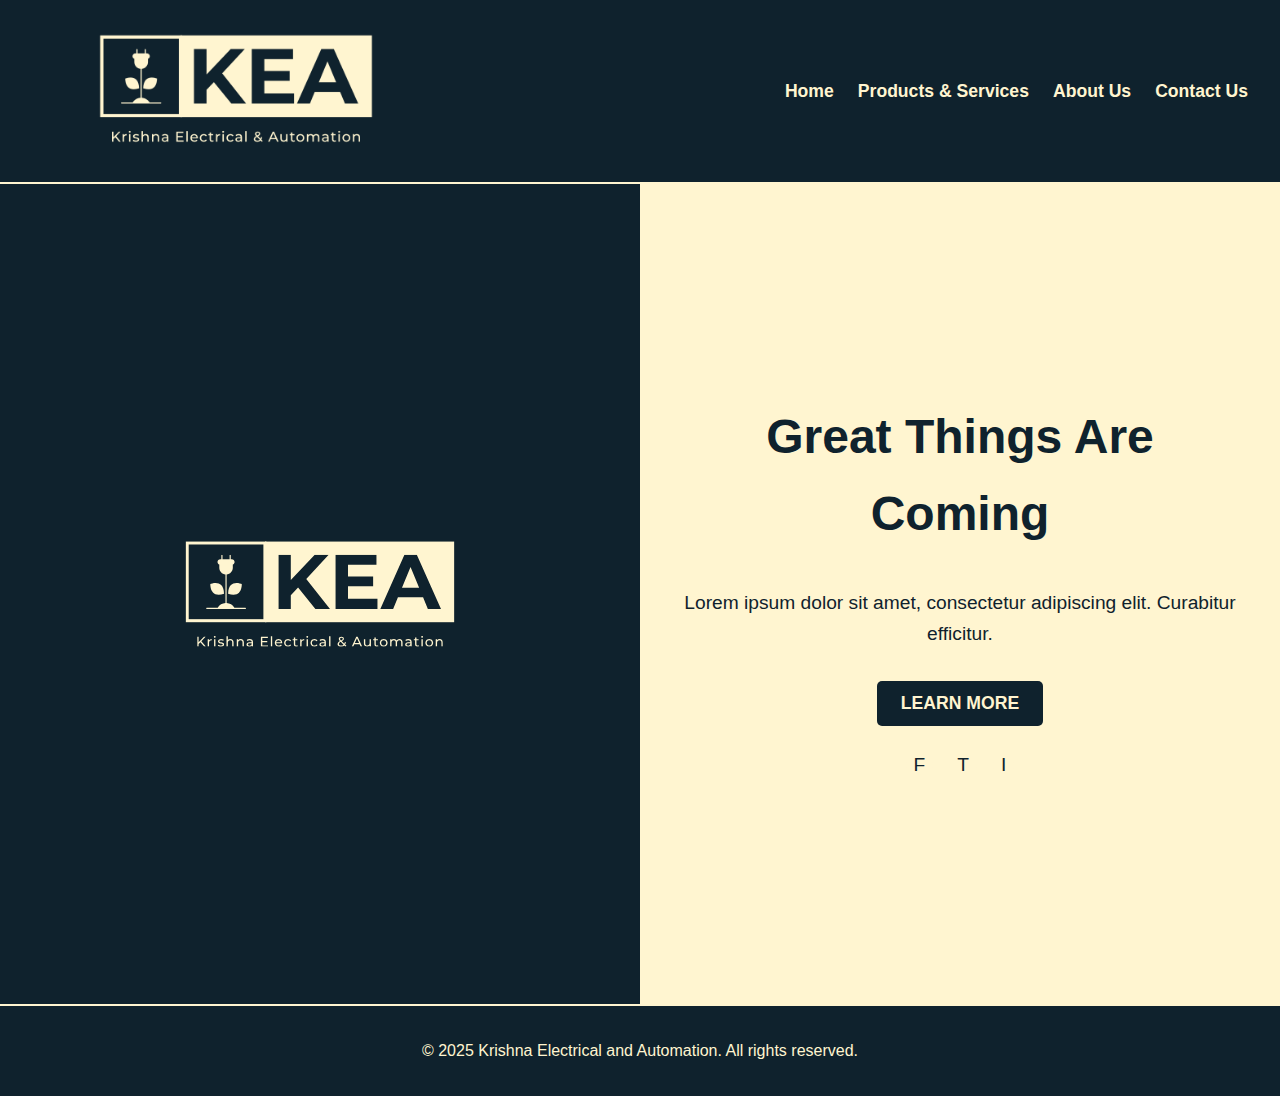
<file: index.html>
<!DOCTYPE html>
<html lang="en">
<head>
    <meta charset="UTF-8">
    <meta name="viewport" content="width=device-width, initial-scale=1.0">
    <title>Krishna Electrical and Automation</title>
    <link rel="stylesheet" href="styles.css">
</head>
<body>
    <header>
        <img src="Logo_v3.png" alt="Logo" class="logo">
        <nav>
            <a href="index.html">Home</a>
            <a href="products.html">Products & Services</a>
            <a href="about.html">About Us</a>
            <a href="contact.html">Contact Us</a>
        </nav>
    </header>
    <main>
        <div class="hero">
            <div class="left">
                <img src="Logo_v2.svg" alt="Logo" class="logo-large">
            </div>
            <div class="right">
                <h1>Great Things Are Coming</h1>
                <p>Lorem ipsum dolor sit amet, consectetur adipiscing elit. Curabitur efficitur.</p>
                <button class="button">Learn More</button>
                <div class="social-icons">
                    <a href="#" aria-label="Facebook">F</a>
                    <a href="#" aria-label="Twitter">T</a>
                    <a href="#" aria-label="Instagram">I</a>
                </div>
            </div>
        </div>
    </main>
    <footer>
        <p>&copy; 2025 Krishna Electrical and Automation. All rights reserved.</p>
    </footer>
</body>
</html>
</file>
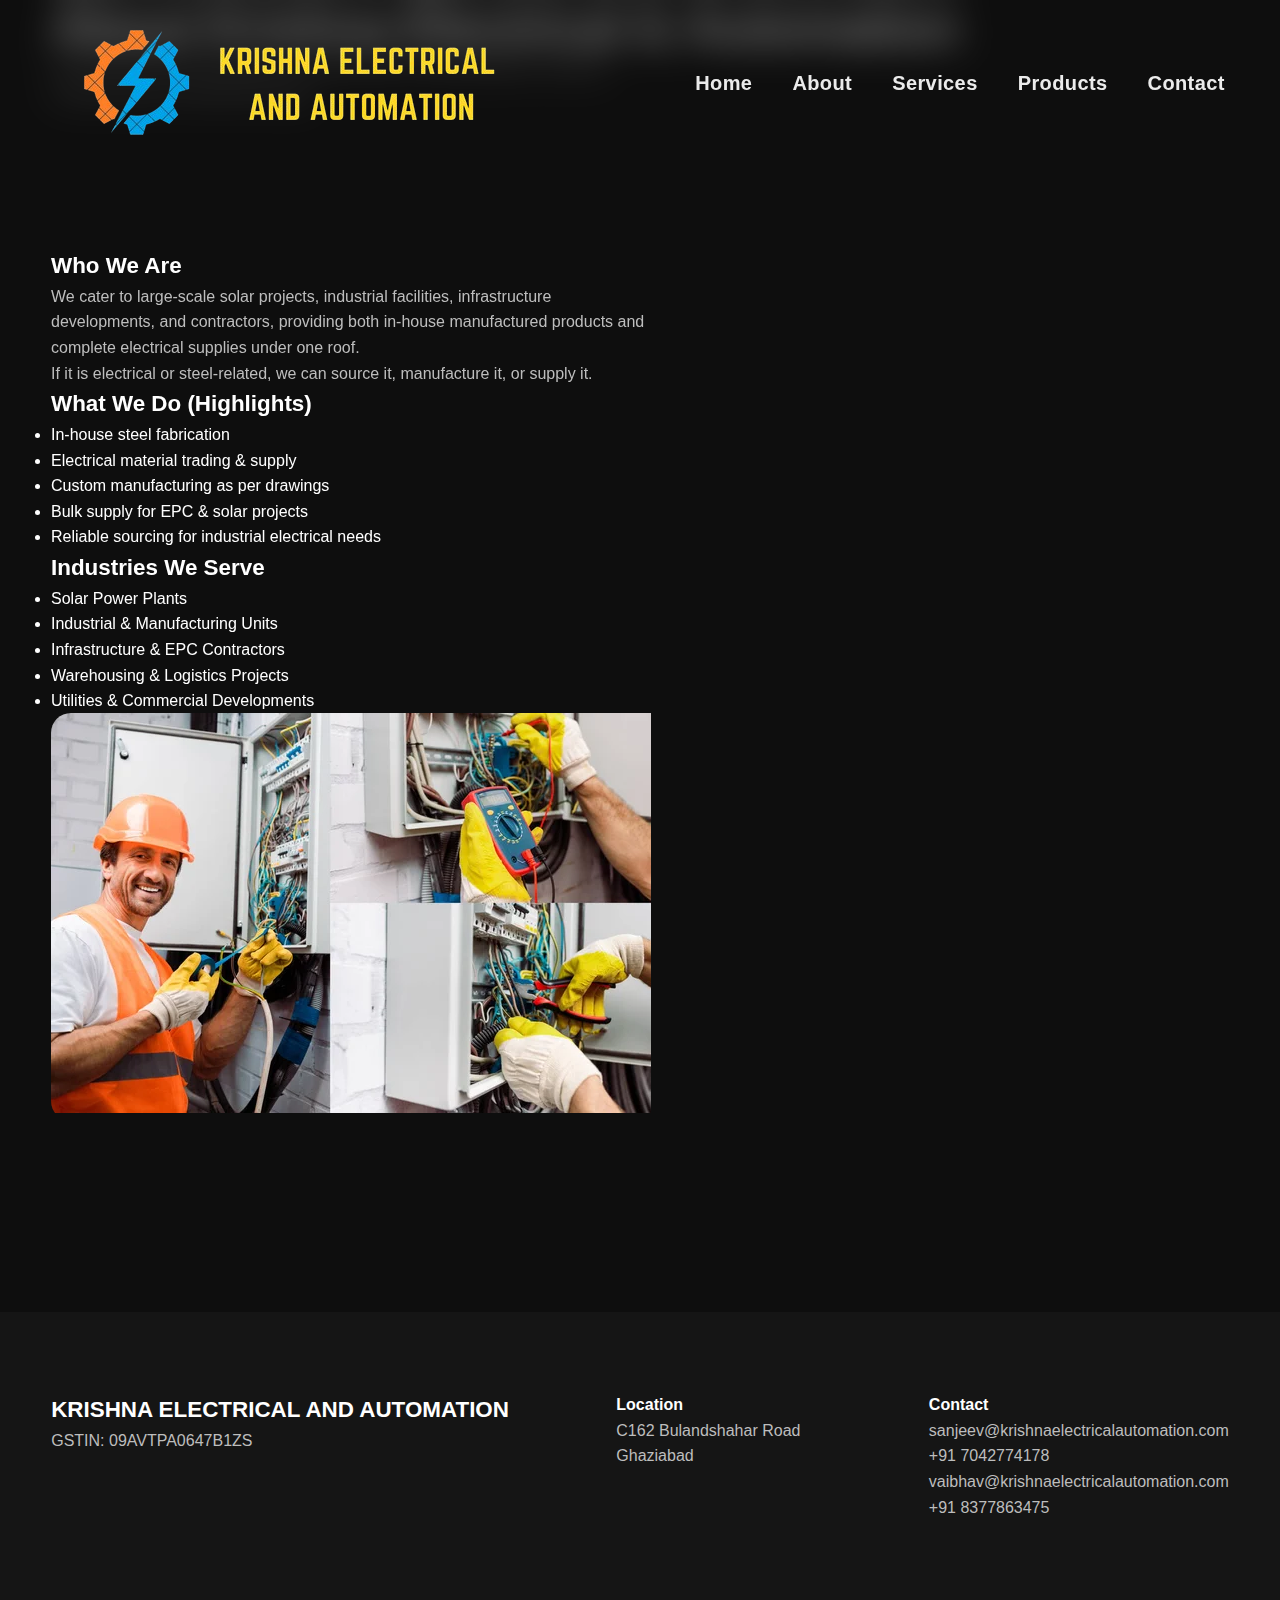
<file: pages/about/index.html>
<!DOCTYPE html>
<html lang="en">
<head>
    <meta charset="UTF-8">
    <meta name="viewport" content="width=device-width, initial-scale=1.0">
    <title>About | Krishna Electrical & Automation</title>

    <link rel="icon" type="image/png" href="/assets/logos/fvicon.png">

    <link rel="stylesheet" href="/css/base.css">
    <link rel="stylesheet" href="/css/layout.css">
    <link rel="stylesheet" href="/css/components.css">
    <link rel="stylesheet" href="/css/animations.css">
    <link rel="stylesheet" href="/css/responsive.css">
</head>
<body>

<nav class="navbar">
  <div class="container navbar-inner">
    <a class="nav-left" href="/" aria-label="Go to Home">
      <img src="/assets/logos/logonobg.png" alt="Krishna Electrical & Automation" class="logo">
    </a>

    <div class="nav-center" aria-label="Primary">
      <a href="/">Home</a>
      <a href="/pages/about/" class="active">About</a>
      <a href="/pages/services/">Services</a>
      <a href="/pages/products/">Products</a>
      <a href="/pages/contact/">Contact</a>
    </div>
  </div>
</nav>

<section class="page-hero">
  <div class="container">
    <h1 class="reveal-text">About Krishna Electrical & Automation</h1>
    <p>
      Krishna Electrical & Automation is a trusted name in steel fabrication,
      electrical manufacturing, and electrical trading.
    </p>
  </div>
</section>

<section class="section">
  <div class="container about-layout">
    <div class="about-left" data-animate="fade-up">
      <div class="about-text-block">
        <h3>Who We Are</h3>
        <p>
          We cater to large-scale solar projects, industrial facilities, infrastructure
          developments, and contractors, providing both in-house manufactured products and
          complete electrical supplies under one roof.
        </p>
        <p>
          If it is electrical or steel-related, we can source it, manufacture it, or supply it.
        </p>
      </div>

      <div class="about-text-block">
        <h3>What We Do (Highlights)</h3>
        <ul>
          <li>In-house steel fabrication</li>
          <li>Electrical material trading & supply</li>
          <li>Custom manufacturing as per drawings</li>
          <li>Bulk supply for EPC & solar projects</li>
          <li>Reliable sourcing for industrial electrical needs</li>
        </ul>
      </div>

      <div class="about-text-block">
        <h3>Industries We Serve</h3>
        <ul>
          <li>Solar Power Plants</li>
          <li>Industrial & Manufacturing Units</li>
          <li>Infrastructure & EPC Contractors</li>
          <li>Warehousing & Logistics Projects</li>
          <li>Utilities & Commercial Developments</li>
        </ul>
      </div>
    </div>

    <div class="about-right image-hover" data-animate="fade-up" data-delay="120">
      <img src="/assets/images/hero/image1.jpg" alt="Krishna Electrical and Automation operations" loading="lazy" decoding="async">
    </div>
  </div>

  <div class="container">
    <div class="cta-strip" data-animate="fade-up" data-delay="300">
      <p>Need a fabrication and electrical supply partner for your next project?</p>
      <a href="/pages/contact/" class="btn btn-primary">Talk To Our Team</a>
    </div>
  </div>
</section>

<footer class="footer">
  <div class="container footer-grid">
    <div>
      <h3>KRISHNA ELECTRICAL AND AUTOMATION</h3>
      <p>GSTIN: 09AVTPA0647B1ZS</p>
    </div>

    <div>
      <h4>Location</h4>
      <p>C162 Bulandshahar Road<br>Ghaziabad</p>
    </div>

    <div>
        <h4>Contact</h4>
        <p>sanjeev@krishnaelectricalautomation.com +91 7042774178</p>
        <p>vaibhav@krishnaelectricalautomation.com +91 8377863475</p>
    </div>
  </div>
</footer>

<script src="/js/navbar.js"></script>
<script src="/js/animations.js"></script>
<script src="/js/main.js"></script>

</body>
</html>
</file>
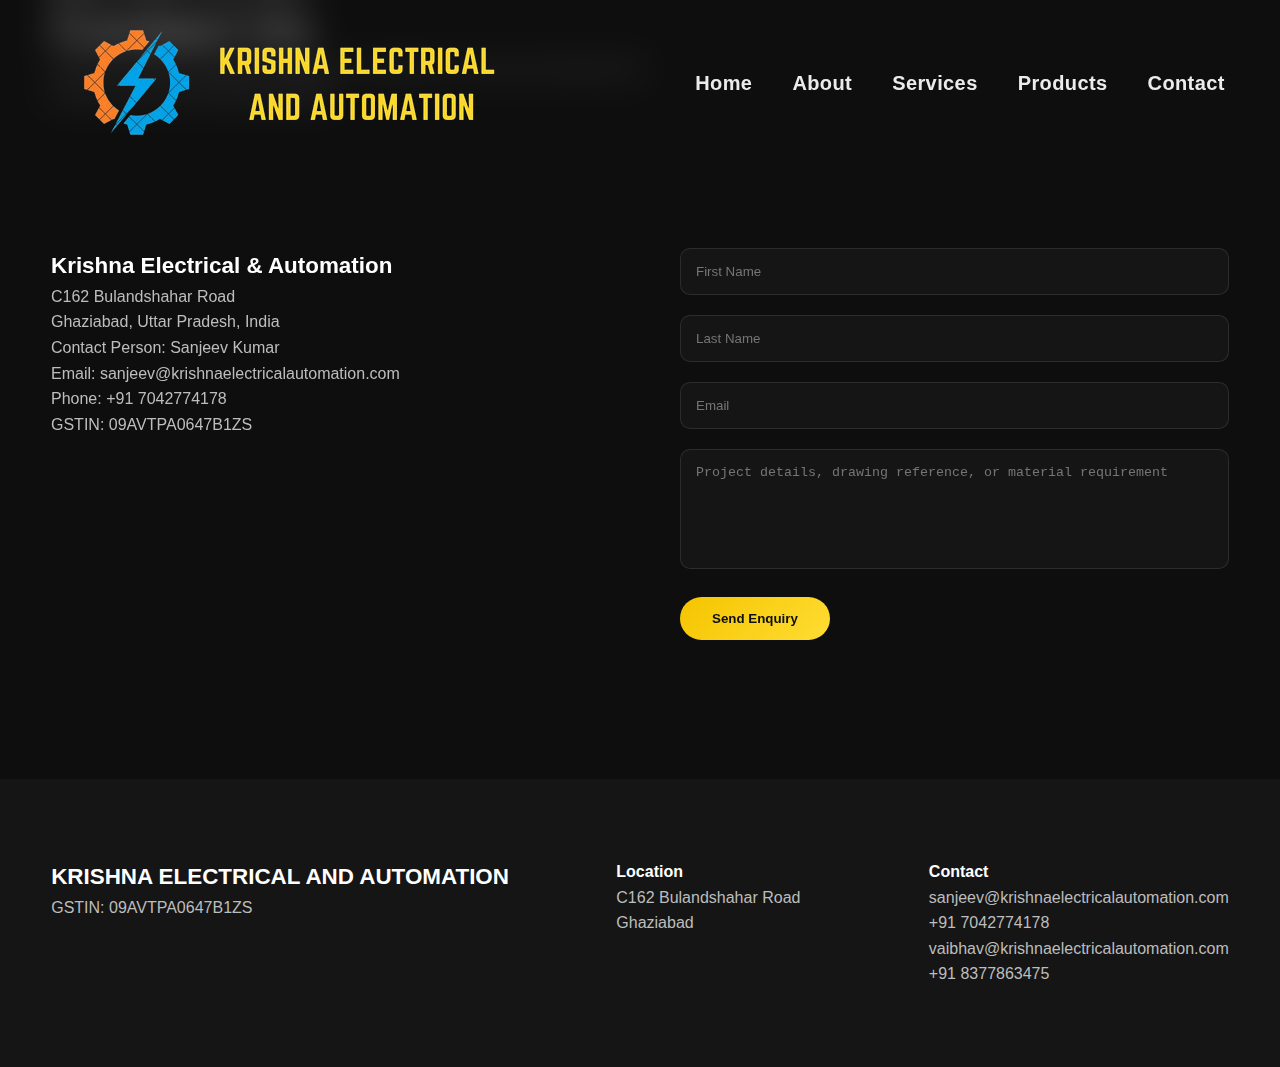
<file: pages/contact/index.html>
<!DOCTYPE html>
<html lang="en">
<head>
    <meta charset="UTF-8">
    <meta name="viewport" content="width=device-width, initial-scale=1.0">
    <title>Contact | Krishna Electrical & Automation</title>

    <link rel="icon" type="image/png" href="/assets/logos/fvicon.png">

    <link rel="stylesheet" href="/css/base.css">
    <link rel="stylesheet" href="/css/layout.css">
    <link rel="stylesheet" href="/css/components.css">
    <link rel="stylesheet" href="/css/animations.css">
    <link rel="stylesheet" href="/css/responsive.css">
</head>
<body>

<nav class="navbar">
  <div class="container navbar-inner">
    <a class="nav-left" href="/" aria-label="Go to Home">
      <img src="/assets/logos/logonobg.png" alt="Krishna Electrical & Automation" class="logo">
    </a>

    <div class="nav-center" aria-label="Primary">
      <a href="/">Home</a>
      <a href="/pages/about/">About</a>
      <a href="/pages/services/">Services</a>
      <a href="/pages/products/">Products</a>
      <a href="/pages/contact/" class="active">Contact</a>
    </div>
  </div>
</nav>

<section class="page-hero">
  <div class="container">
    <h1 class="reveal-text">Contact Us</h1>
    <p>
      Share your project requirement, drawing, or material list. Our team will respond with
      technical inputs and a tailored quotation.
    </p>
  </div>
</section>

<section class="section">
  <div class="container contact-grid">
    <div class="info-card" data-animate="fade-up">
      <h3>Krishna Electrical & Automation</h3>
      <p>C162 Bulandshahar Road<br>Ghaziabad, Uttar Pradesh, India</p>
      <p>Contact Person: Sanjeev Kumar</p>
      <p>Email: sanjeev@krishnaelectricalautomation.com</p>
      <p>Phone: +91 7042774178</p>
      <p>GSTIN: 09AVTPA0647B1ZS</p>
    </div>

    <div class="contact-right" data-animate="fade-up" data-delay="120">
      <form class="contact-form" action="https://formspree.io/f/xlgpdraj" method="POST">
        <input type="hidden" name="_subject" value="New Inquiry - Krishna Electrical & Automation Website">
          <input type="hidden" name="_next" value="/pages/thank-you/">
        <input type="hidden" name="source_page" value="Contact Page">
        <div class="form-row">
          <input type="text" name="first_name" placeholder="First Name" required>
          <input type="text" name="last_name" placeholder="Last Name" required>
        </div>
        <input type="email" name="email" placeholder="Email" required>
        <textarea name="message" placeholder="Project details, drawing reference, or material requirement" required></textarea>
        <button type="submit" class="btn btn-primary">Send Enquiry</button>
      </form>
    </div>
  </div>
</section>

<footer class="footer">
  <div class="container footer-grid">
    <div>
      <h3>KRISHNA ELECTRICAL AND AUTOMATION</h3>
      <p>GSTIN: 09AVTPA0647B1ZS</p>
    </div>

    <div>
      <h4>Location</h4>
      <p>C162 Bulandshahar Road<br>Ghaziabad</p>
    </div>

    <div>
        <h4>Contact</h4>
        <p>sanjeev@krishnaelectricalautomation.com +91 7042774178</p>
        <p>vaibhav@krishnaelectricalautomation.com +91 8377863475</p>
    </div>
  </div>
</footer>

<script src="/js/navbar.js"></script>
<script src="/js/animations.js"></script>
<script src="/js/main.js"></script>

</body>
</html>
</file>
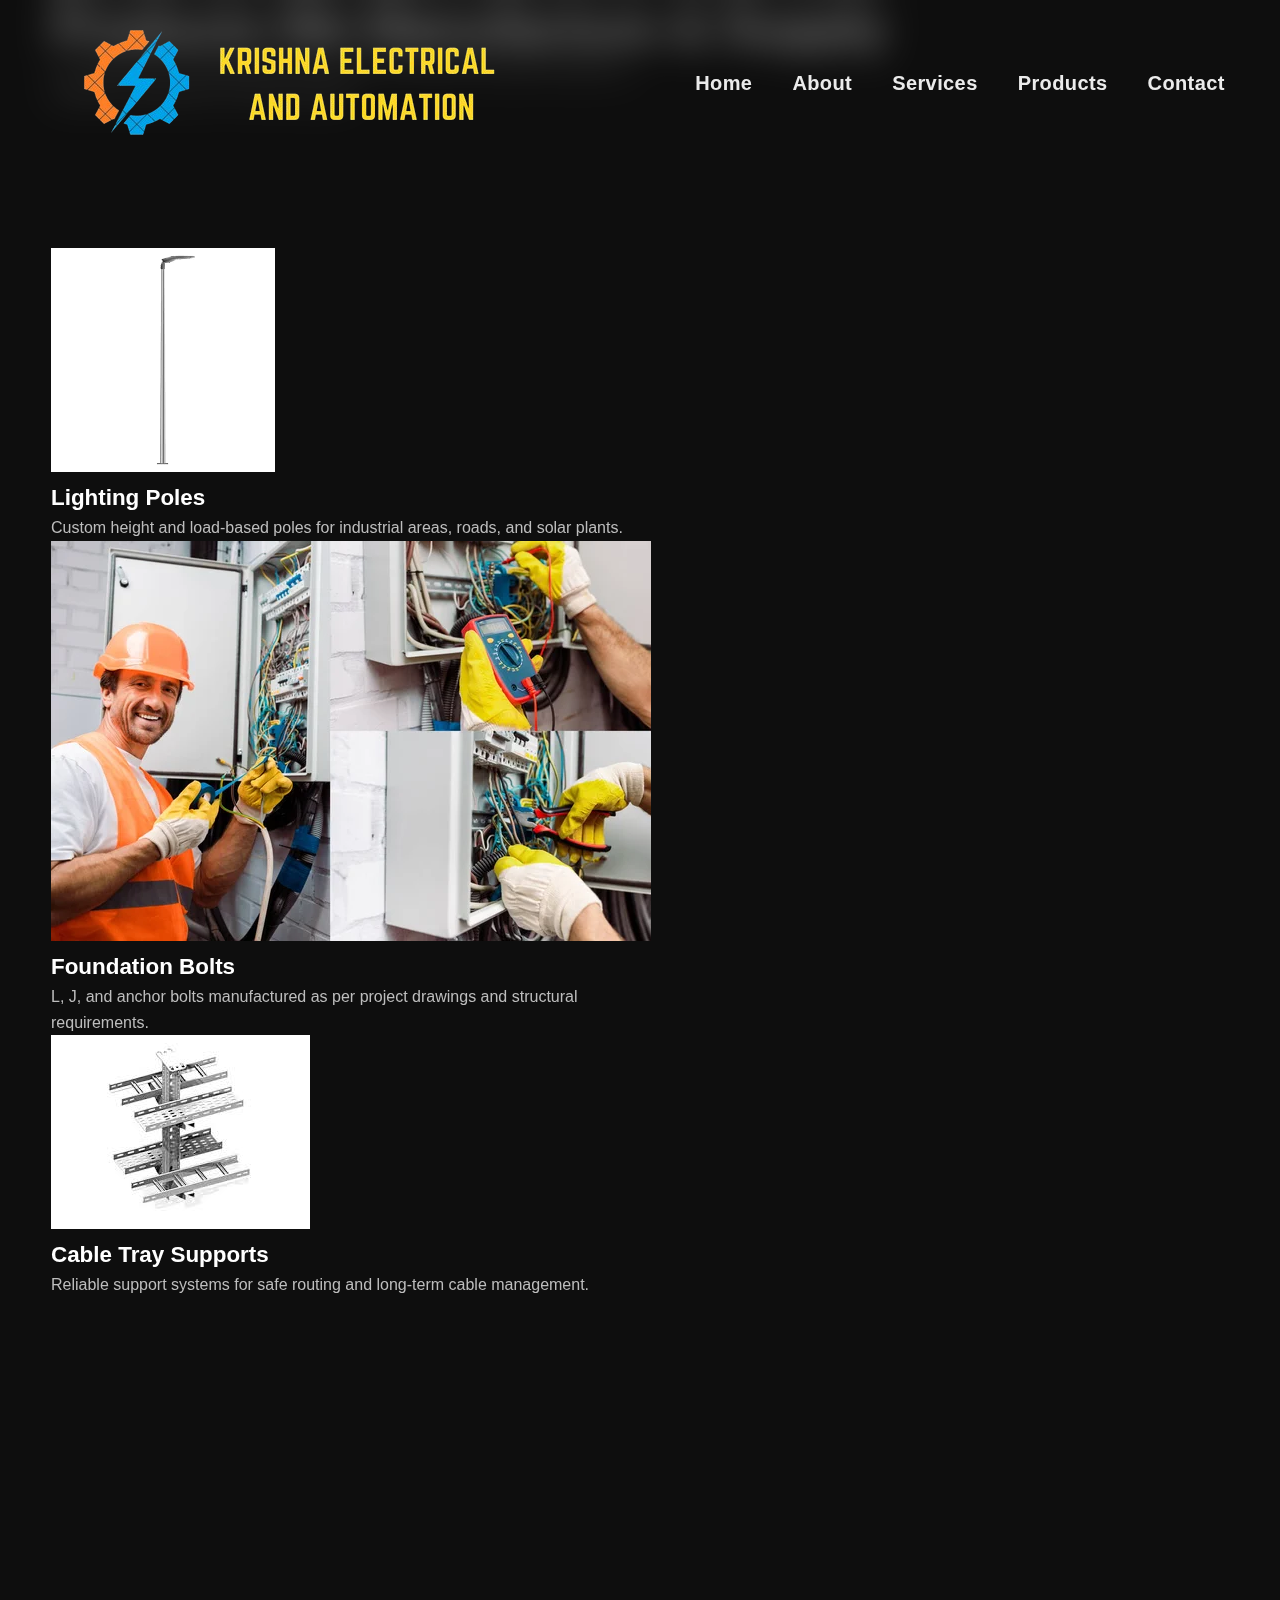
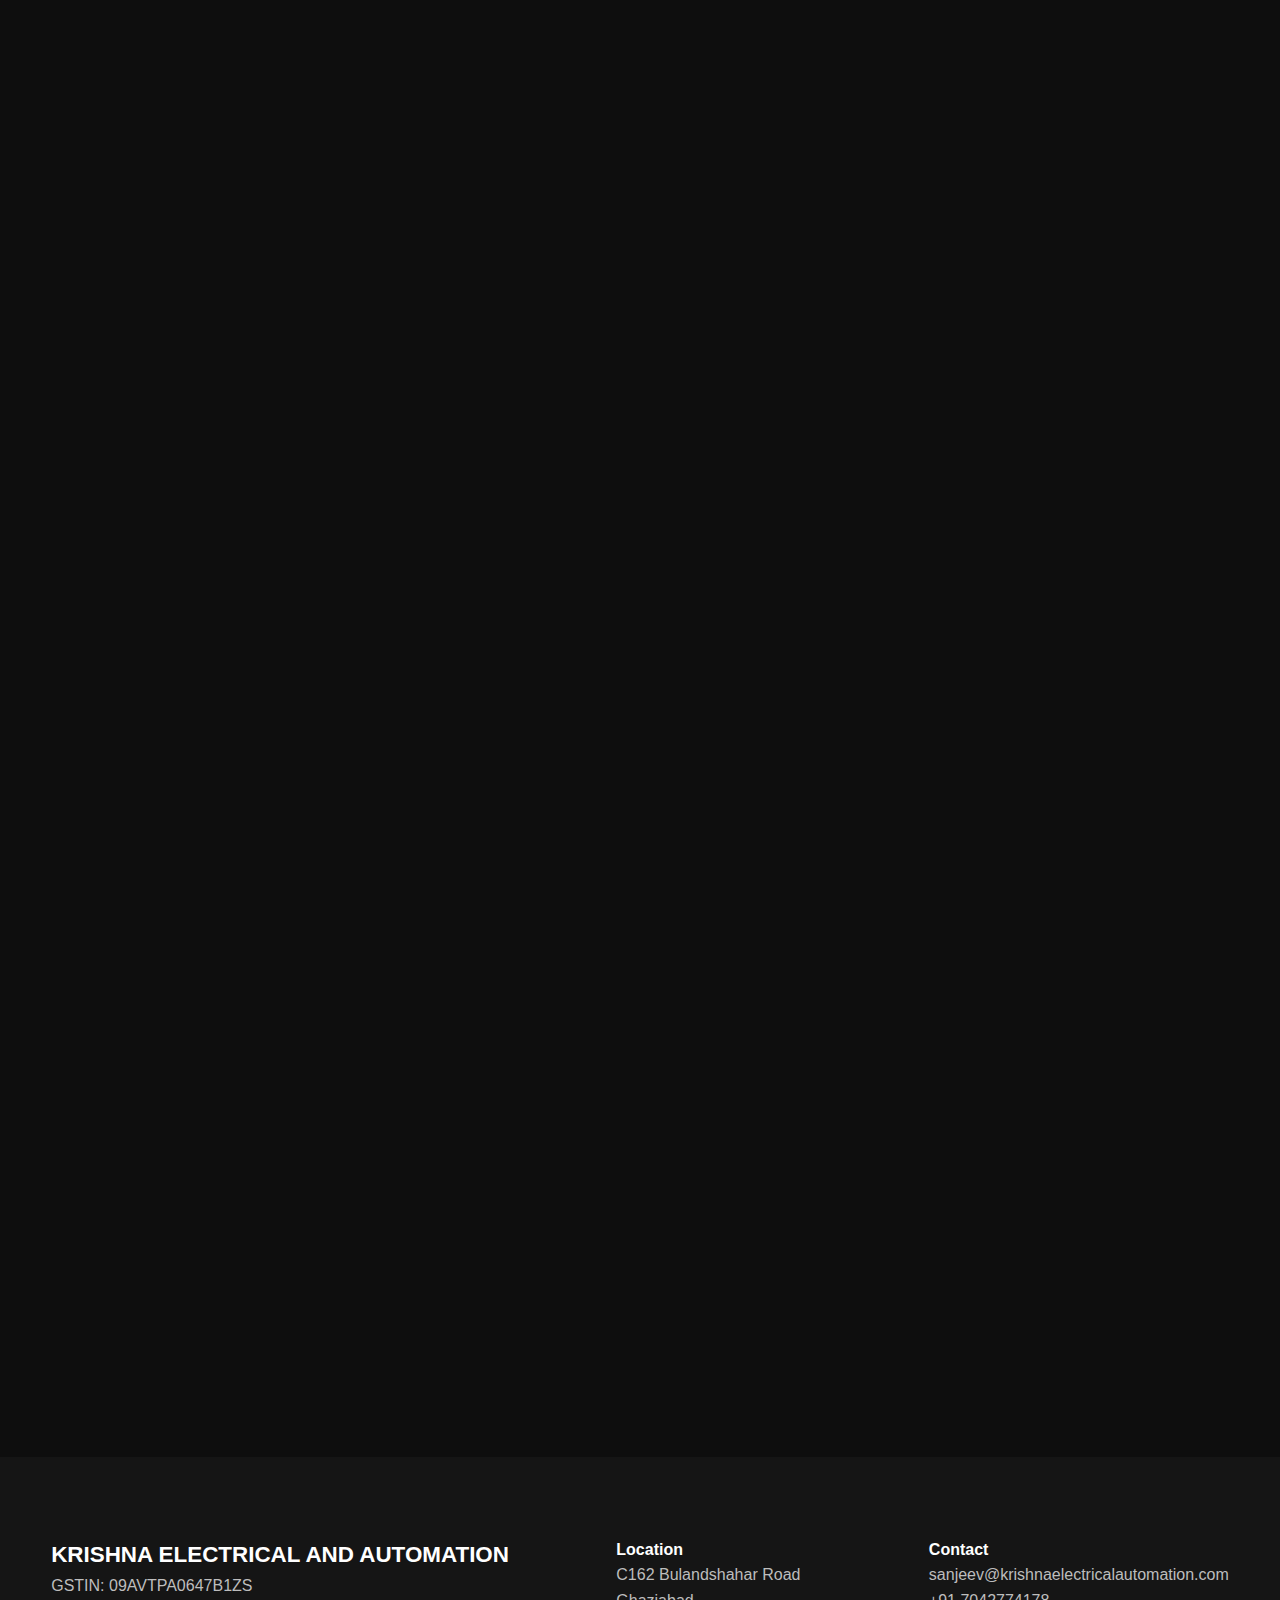
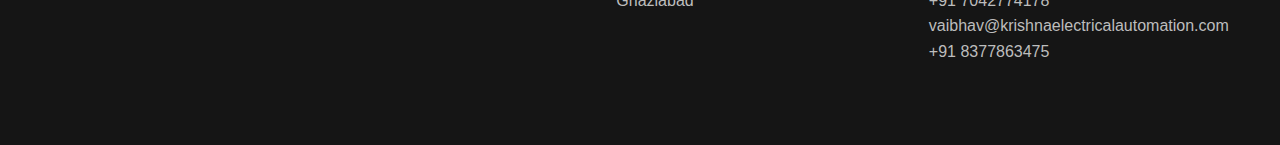
<file: pages/products/index.html>
<!DOCTYPE html>
<html lang="en">
<head>
    <meta charset="UTF-8">
    <meta name="viewport" content="width=device-width, initial-scale=1.0">
    <title>Products | Krishna Electrical & Automation</title>

    <link rel="icon" type="image/png" href="/assets/logos/fvicon.png">

      <link rel="stylesheet" href="/css/base.css">
      <link rel="stylesheet" href="/css/layout.css">
      <link rel="stylesheet" href="/css/components.css">
      <link rel="stylesheet" href="/css/animations.css">
      <link rel="stylesheet" href="/css/responsive.css">
</head>
<body>

<nav class="navbar">
  <div class="container navbar-inner">
    <a class="nav-left" href="/" aria-label="Go to Home">
      <img src="/assets/logos/logonobg.png" alt="Krishna Electrical & Automation" class="logo">
    </a>

    <div class="nav-center" aria-label="Primary">
      <a href="/">Home</a>
      <a href="/pages/about/">About</a>
      <a href="/pages/services/">Services</a>
      <a href="/pages/products/" class="active">Products</a>
      <a href="/pages/contact/">Contact</a>
    </div>
  </div>
</nav>

<section class="page-hero">
  <div class="container">
    <h1 class="reveal-text">Products We Manufacture & Supply</h1>
    <p>
      Our portfolio covers fabricated steel structures and electrical materials required for
      industrial, infrastructure, and solar projects.
    </p>
  </div>
</section>

<section class="section">
  <div class="container product-grid">
    <article class="product-item" data-animate="fade-up">
      <img src="/assets/images/products/lighting-pole.png" alt="Lighting Poles" loading="lazy" decoding="async">
      <div class="product-item-body">
        <h3>Lighting Poles</h3>
        <p>Custom height and load-based poles for industrial areas, roads, and solar plants.</p>
      </div>
    </article>

    <article class="product-item" data-animate="fade-up" data-delay="80">
      <img src="/assets/images/products/foundation-bolt.jpg" alt="Foundation Bolts" loading="lazy" decoding="async">
      <div class="product-item-body">
        <h3>Foundation Bolts</h3>
        <p>L, J, and anchor bolts manufactured as per project drawings and structural requirements.</p>
      </div>
    </article>

    <article class="product-item" data-animate="fade-up" data-delay="120">
      <img src="/assets/images/products/cable tray support.jpg" alt="Cable Tray Supports" loading="lazy" decoding="async">
      <div class="product-item-body">
        <h3>Cable Tray Supports</h3>
        <p>Reliable support systems for safe routing and long-term cable management.</p>
      </div>
    </article>

    <article class="product-item" data-animate="fade-up" data-delay="160">
      <img src="/assets/images/products/solar-structure.jpg" alt="Industrial and Solar Structures" loading="lazy" decoding="async">
      <div class="product-item-body">
        <h3>Industrial & Solar Structures</h3>
        <p>Drawing-based structures engineered for stability, weather resistance, and quick installation.</p>
      </div>
    </article>

    <article class="product-item" data-animate="fade-up" data-delay="200">
      <img src="/assets/images/products/fencing.jpg" alt="Fencing and Security Structures" loading="lazy" decoding="async">
      <div class="product-item-body">
        <h3>Fencing & Security Structures</h3>
        <p>Industrial fencing solutions for restricted zones, plant perimeters, and secure sites.</p>
      </div>
    </article>

    <article class="product-item" data-animate="fade-up" data-delay="240">
      <img src="/assets/images/hero/Electrical-Materials-Supply.jpg" alt="Electrical Material Supply" loading="lazy" decoding="async">
      <div class="product-item-body">
        <h3>Electrical Material Supply</h3>
        <p>Panels, cables, fittings, tools, and project-specific electrical hardware supply support.</p>
      </div>
    </article>
  </div>

  <div class="container">
    <div class="cta-strip" data-animate="fade-up" data-delay="300">
      <p>Need customized fabrication or a project-wise product list?</p>
      <a href="/pages/contact/" class="btn btn-primary">Request Product Information</a>
    </div>
  </div>
</section>

<footer class="footer">
  <div class="container footer-grid">
    <div>
      <h3>KRISHNA ELECTRICAL AND AUTOMATION</h3>
      <p>GSTIN: 09AVTPA0647B1ZS</p>
    </div>

    <div>
      <h4>Location</h4>
      <p>C162 Bulandshahar Road<br>Ghaziabad</p>
    </div>

    <div>
        <h4>Contact</h4>
        <p>sanjeev@krishnaelectricalautomation.com +91 7042774178</p>
        <p>vaibhav@krishnaelectricalautomation.com +91 8377863475</p>
    </div>
  </div>
</footer>

<script src="/js/navbar.js"></script>
<script src="/js/animations.js"></script>
<script src="/js/main.js"></script>

</body>
</html>
</file>
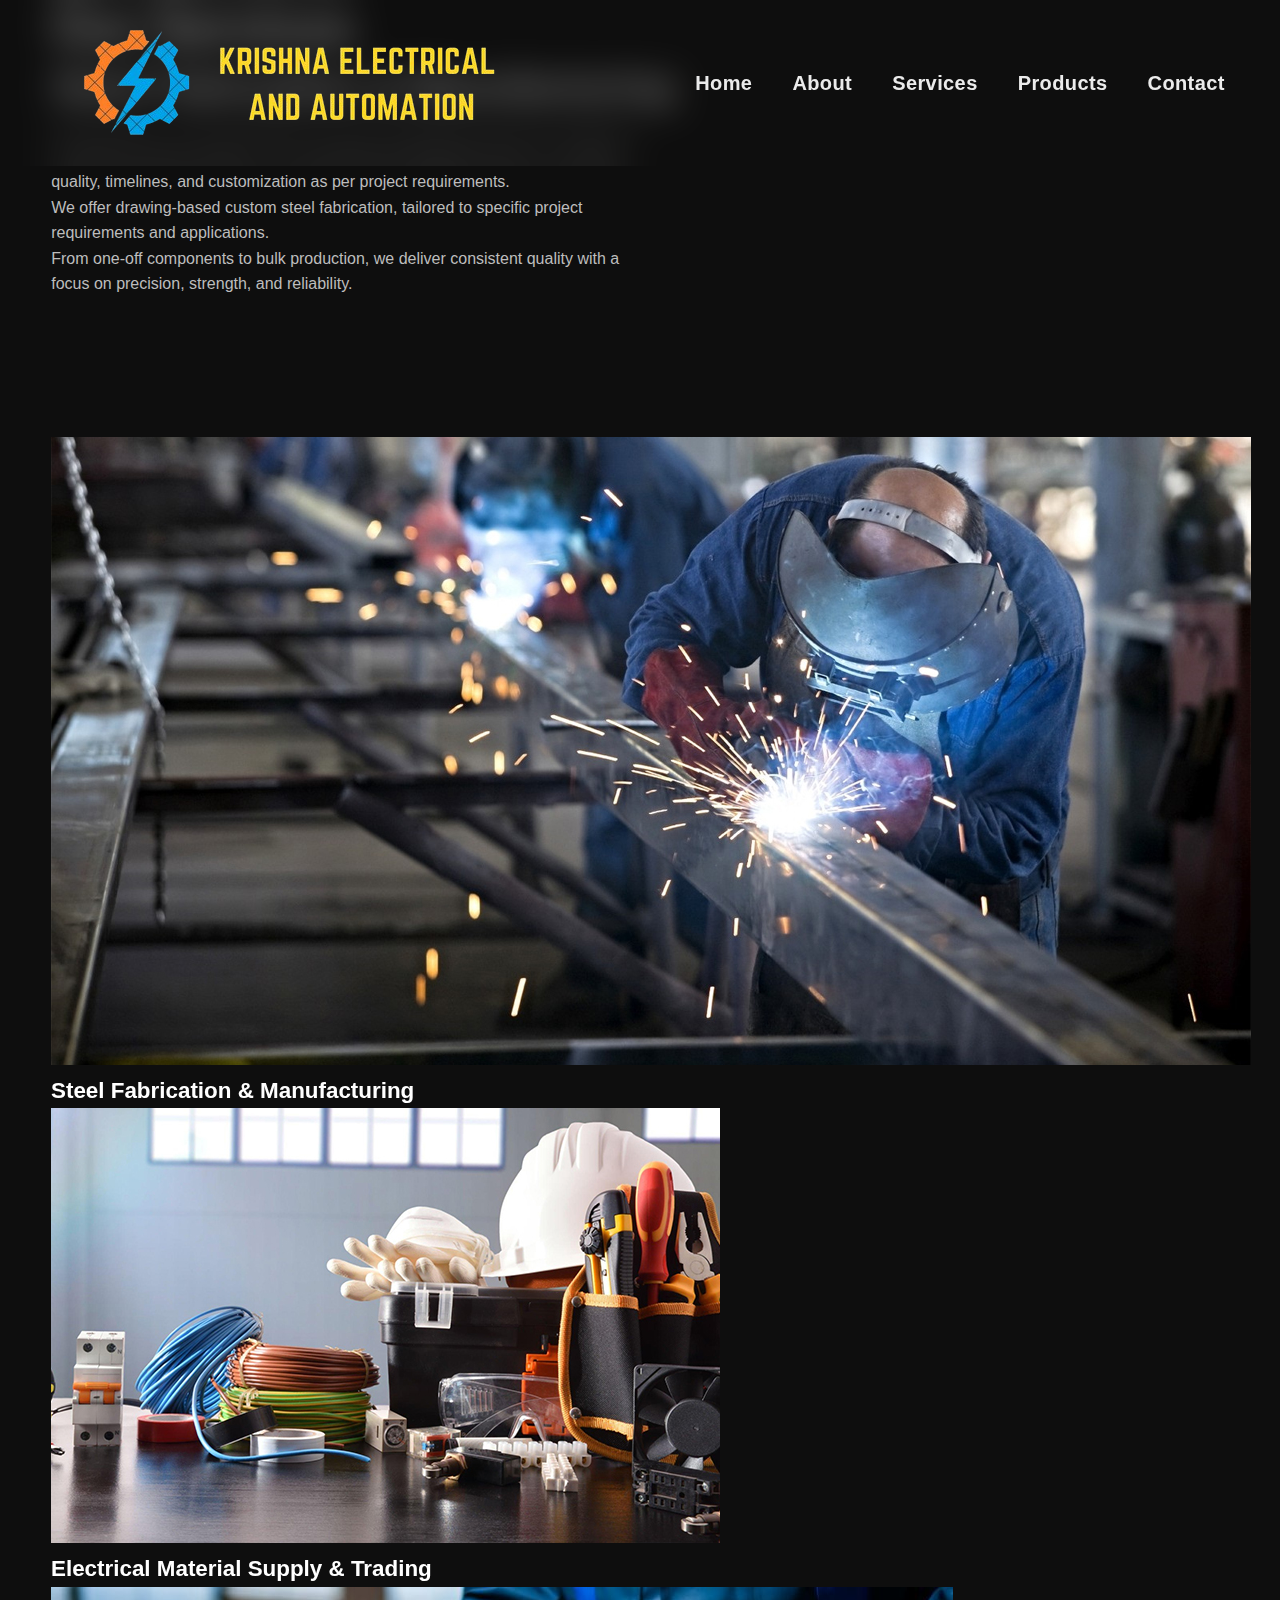
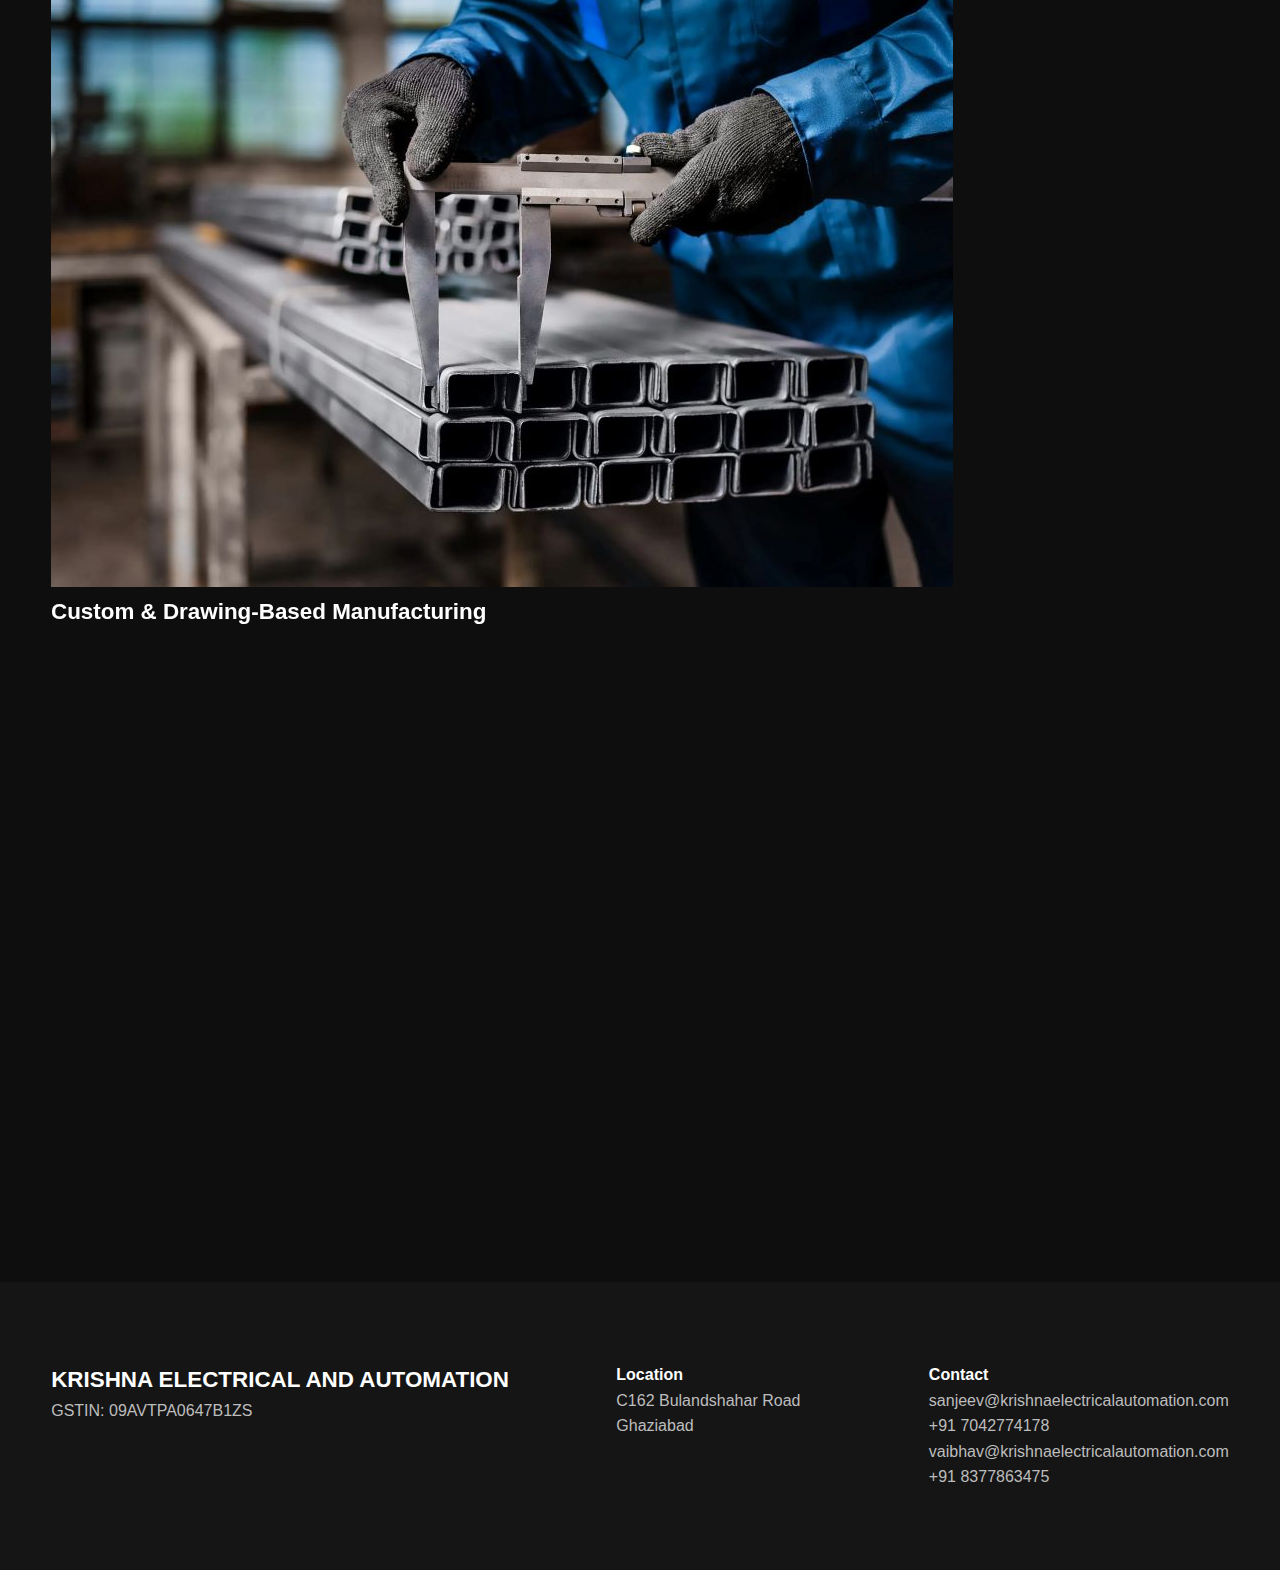
<file: pages/services/index.html>
<!DOCTYPE html>
<html lang="en">
<head>
		<meta charset="UTF-8">
		<meta name="viewport" content="width=device-width, initial-scale=1.0">
		<title>Services | Krishna Electrical & Automation</title>

		<link rel="stylesheet" href="/css/base.css">
		<link rel="stylesheet" href="/css/layout.css">
		<link rel="stylesheet" href="/css/components.css">
		<link rel="stylesheet" href="/css/animations.css">
		<link rel="stylesheet" href="/css/responsive.css">
</head>
<body>

<nav class="navbar">
	<div class="container navbar-inner">
		<a class="nav-left" href="/" aria-label="Go to Home">
			<img src="/assets/logos/logonobg.png" alt="Krishna Electrical & Automation" class="logo">
		</a>

		<div class="nav-center" aria-label="Primary">
			<a href="/">Home</a>
			<a href="/pages/about/">About</a>
			<a href="/pages/services/" class="active">Services</a>
			<a href="/pages/products/">Products</a>
			<a href="/pages/contact/">Contact</a>
		</div>
	</div>
</nav>

<section class="page-hero">
	<div class="container service-hero-grid">
		<div>
			<h1 class="reveal-text">Our Services</h1>
		</div>

		<div class="service-hero-text">
			<h2>Steel Fabrication & Manufacturing</h2>
			<p>
				We specialize in in-house fabrication of heavy and light steel structures required for
				industrial and power projects. Our manufacturing capabilities allow us to maintain quality,
				timelines, and customization as per project requirements.
			</p>
			<p>
				We offer drawing-based custom steel fabrication, tailored to specific project requirements
				and applications.
			</p>
			<p>
				From one-off components to bulk production, we deliver consistent quality with a focus on
				precision, strength, and reliability.
			</p>
		</div>
	</div>
</section>

<section class="section">
	<div class="container service-showcase" data-animate="fade-up">
		<article class="service-showcase-item">
			<img src="/assets/images/hero/Fabrication.jpg" alt="Steel Fabrication and Manufacturing" loading="lazy" decoding="async">
			<h3>Steel Fabrication & Manufacturing</h3>
		</article>

		<article class="service-showcase-item">
			<img src="/assets/images/hero/Electrical-Materials-Supply.jpg" alt="Electrical Material Supply and Trading" loading="lazy" decoding="async">
			<h3>Electrical Material Supply & Trading</h3>
		</article>

		<article class="service-showcase-item">
			<img src="/assets/images/hero/Custom.jpeg" alt="Custom and Drawing-Based Manufacturing" loading="lazy" decoding="async">
			<h3>Custom & Drawing-Based Manufacturing</h3>
		</article>
	</div>

	<div class="container">
		<div class="service-detail-grid" data-animate="fade-up" data-delay="80">
			<article class="service-detail-item">
				<p>
					We specialize in <strong>in-house fabrication of heavy and light steel structures</strong>
					required for industrial and power projects. Our manufacturing capabilities allow us to
					maintain quality, timelines, and customization as per project requirements.
				</p>
				<h4>Includes:</h4>
				<ul>
					<li>Lighting Poles</li>
					<li>Cable Tray Supports</li>
					<li>Industrial & Solar Structures</li>
					<li>Fencing & Security Structures</li>
					<li>Custom Steel Fabrication</li>
				</ul>
			</article>

			<article class="service-detail-item">
				<p>
					We act as a <strong>one-stop electrical supplier</strong>, providing a wide range of
					electrical items from heavy industrial components to small tools and accessories.
				</p>
				<h4>We supply:</h4>
				<ul>
					<li>Electrical panels & accessories</li>
					<li>Cables, trays & fittings</li>
					<li>Crimping tools & installation tools</li>
					<li>Industrial electrical hardware</li>
					<li>Project-specific electrical materials</li>
				</ul>
			</article>

			<article class="service-detail-item">
				<p>
					Have drawings or specifications?
					We manufacture steel structures <strong>as per client drawings, load requirements,
					and site conditions</strong>.
				</p>
				<a href="/pages/contact/">Contact Us</a>
			</article>
		</div>
	</div>
</section>

<footer class="footer">
	<div class="container footer-grid">
		<div>
			<h3>KRISHNA ELECTRICAL AND AUTOMATION</h3>
			<p>GSTIN: 09AVTPA0647B1ZS</p>
		</div>

		<div>
			<h4>Location</h4>
			<p>C162 Bulandshahar Road<br>Ghaziabad</p>
		</div>

		<div>
        <h4>Contact</h4>
        <p>sanjeev@krishnaelectricalautomation.com +91 7042774178</p>
        <p>vaibhav@krishnaelectricalautomation.com +91 8377863475</p>
    </div>
	</div>
</footer>

<script src="/js/navbar.js"></script>
<script src="/js/animations.js"></script>
<script src="/js/main.js"></script>

</body>
</html>
</file>
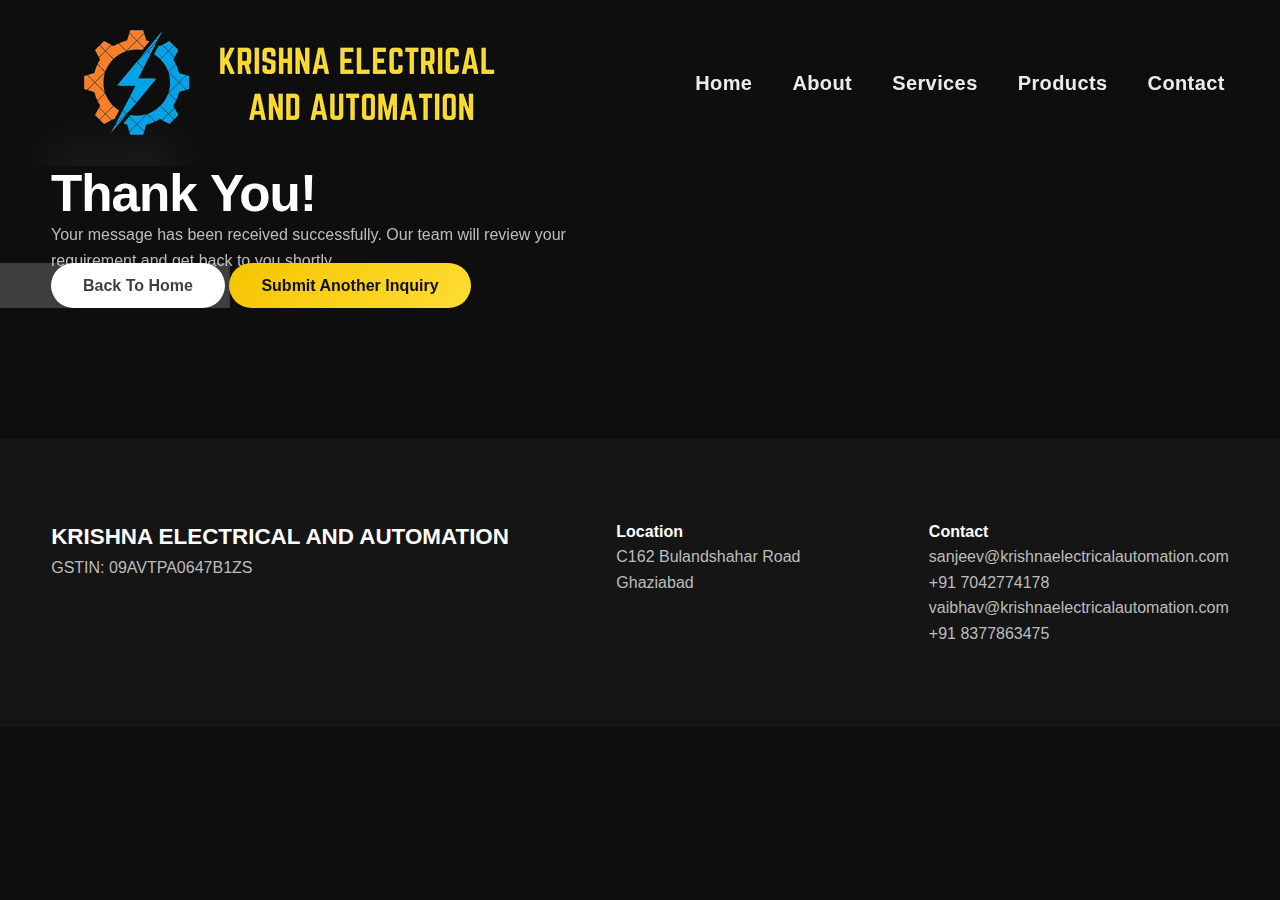
<file: pages/thank-you/index.html>
<!DOCTYPE html>
<html lang="en">
<head>
    <meta charset="UTF-8">
    <meta name="viewport" content="width=device-width, initial-scale=1.0">
    <title>Thank You | Krishna Electrical & Automation</title>

    <link rel="icon" type="image/png" href="/assets/logos/fvicon.png">

    <link rel="stylesheet" href="/css/base.css">
    <link rel="stylesheet" href="/css/layout.css">
    <link rel="stylesheet" href="/css/components.css">
    <link rel="stylesheet" href="/css/animations.css">
    <link rel="stylesheet" href="/css/responsive.css">
</head>
<body>

<nav class="navbar">
  <div class="container navbar-inner">
    <a class="nav-left" href="/" aria-label="Go to Home">
      <img src="/assets/logos/logonobg.png" alt="Krishna Electrical & Automation" class="logo">
    </a>

    <div class="nav-center" aria-label="Primary">
      <a href="/">Home</a>
      <a href="/pages/about/">About</a>
      <a href="/pages/services/">Services</a>
      <a href="/pages/products/">Products</a>
      <a href="/pages/contact/">Contact</a>
    </div>
  </div>
</nav>

<section class="thankyou-section section">
  <div class="container">
    <div class="thankyou-card" data-animate="zoom-in">
      <p class="thankyou-pill">Inquiry Submitted</p>
      <h1 class="reveal-text">Thank You!</h1>
      <p>
        Your message has been received successfully. Our team will review your requirement and
        get back to you shortly.
      </p>
      <div class="thankyou-actions">
        <a href="/" class="btn btn-dark">Back To Home</a>
        <a href="/pages/contact/" class="btn btn-primary">Submit Another Inquiry</a>
      </div>
    </div>
  </div>
</section>

<footer class="footer">
  <div class="container footer-grid">
    <div>
      <h3>KRISHNA ELECTRICAL AND AUTOMATION</h3>
      <p>GSTIN: 09AVTPA0647B1ZS</p>
    </div>

    <div>
      <h4>Location</h4>
      <p>C162 Bulandshahar Road<br>Ghaziabad</p>
    </div>

    <div>
      <h4>Contact</h4>
      <p>sanjeev@krishnaelectricalautomation.com +91 7042774178</p>
      <p>vaibhav@krishnaelectricalautomation.com +91 8377863475</p>
    </div>
  </div>
</footer>

<script src="/js/navbar.js"></script>
<script src="/js/animations.js"></script>
<script src="/js/main.js"></script>

</body>
</html>
</file>
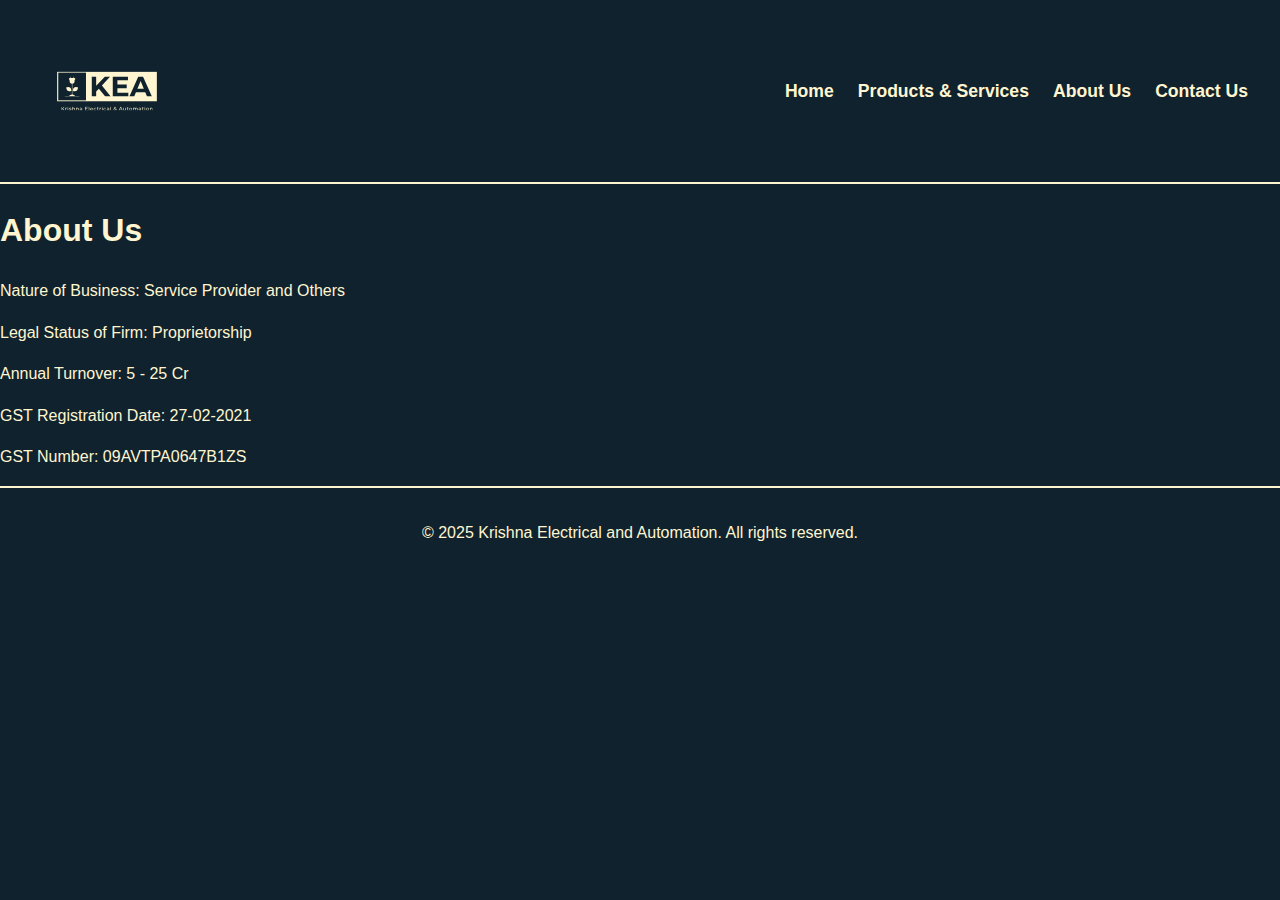
<file: about.html>
<!DOCTYPE html>
<html lang="en">
<head>
    <meta charset="UTF-8">
    <meta name="viewport" content="width=device-width, initial-scale=1.0">
    <title>About Us</title>
    <link rel="stylesheet" href="styles.css">
</head>
<body>
    <header>
        <img src="Logo_v2.svg" alt="Logo" class="logo">
        <nav>
            <a href="index.html">Home</a>
            <a href="products.html">Products & Services</a>
            <a href="about.html">About Us</a>
            <a href="contact.html">Contact Us</a>
        </nav>
    </header>
    <main>
        <section>
            <h1>About Us</h1>
            <p>Nature of Business: Service Provider and Others</p>
            <p>Legal Status of Firm: Proprietorship</p>
            <p>Annual Turnover: 5 - 25 Cr</p>
            <p>GST Registration Date: 27-02-2021</p>
            <p>GST Number: 09AVTPA0647B1ZS</p>
        </section>
    </main>
    <footer>
        <p>&copy; 2025 Krishna Electrical and Automation. All rights reserved.</p>
    </footer>
</body>
</html>
</file>
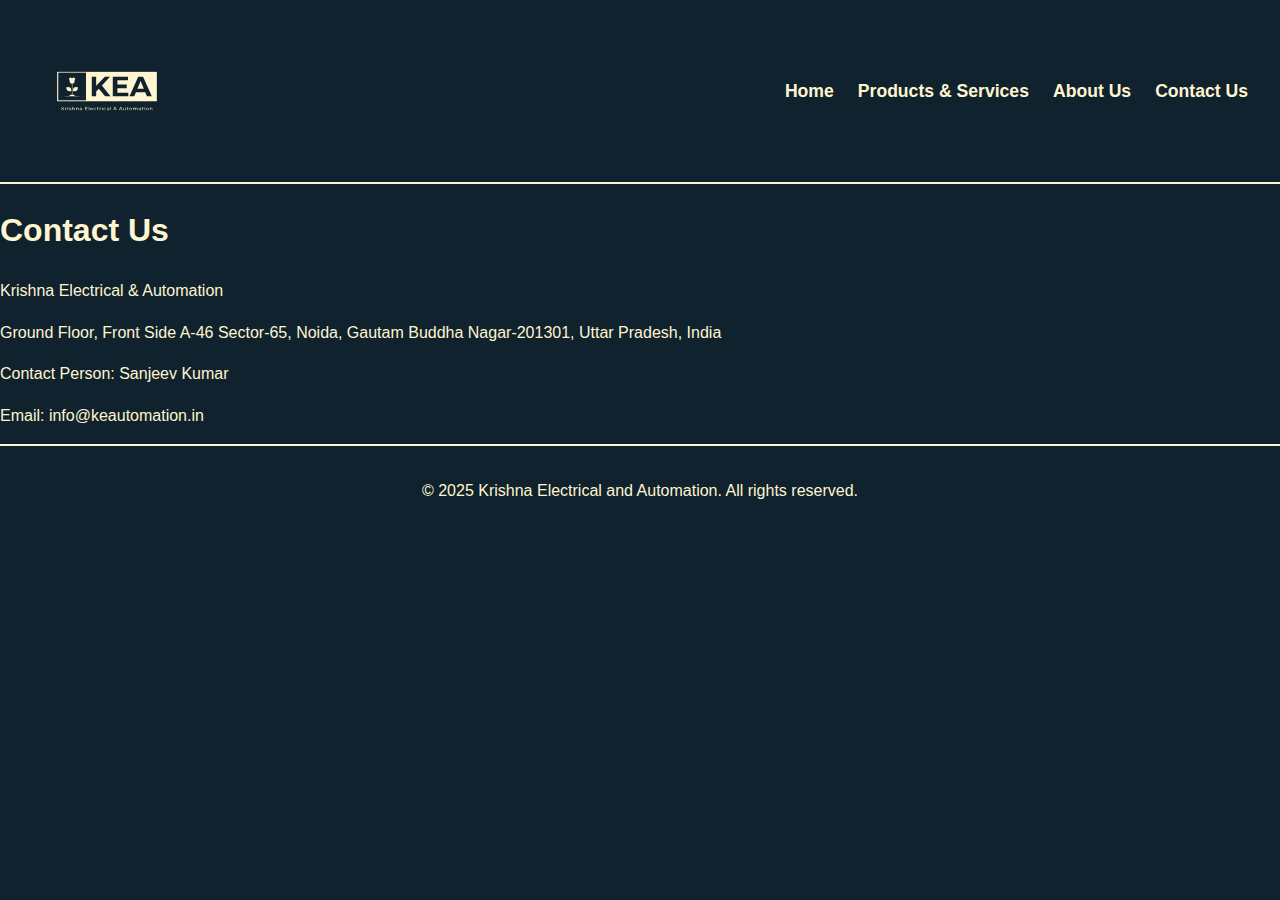
<file: contact.html>
<!DOCTYPE html>
<html lang="en">
<head>
    <meta charset="UTF-8">
    <meta name="viewport" content="width=device-width, initial-scale=1.0">
    <title>Contact Us</title>
    <link rel="stylesheet" href="styles.css">
</head>
<body>
    <header>
        <img src="Logo_v2.svg" alt="Logo" class="logo">
        <nav>
            <a href="index.html">Home</a>
            <a href="products.html">Products & Services</a>
            <a href="about.html">About Us</a>
            <a href="contact.html">Contact Us</a>
        </nav>
    </header>
    <main>
        <section>
            <h1>Contact Us</h1>
            <p>Krishna Electrical & Automation</p>
            <p>Ground Floor, Front Side A-46 Sector-65, Noida, Gautam Buddha Nagar-201301, Uttar Pradesh, India</p>
            <p>Contact Person: Sanjeev Kumar</p>
            <p>Email: info@keautomation.in</p>
        </section>
    </main>
    <footer>
        <p>&copy; 2025 Krishna Electrical and Automation. All rights reserved.</p>
    </footer>
</body>
</html>
</file>
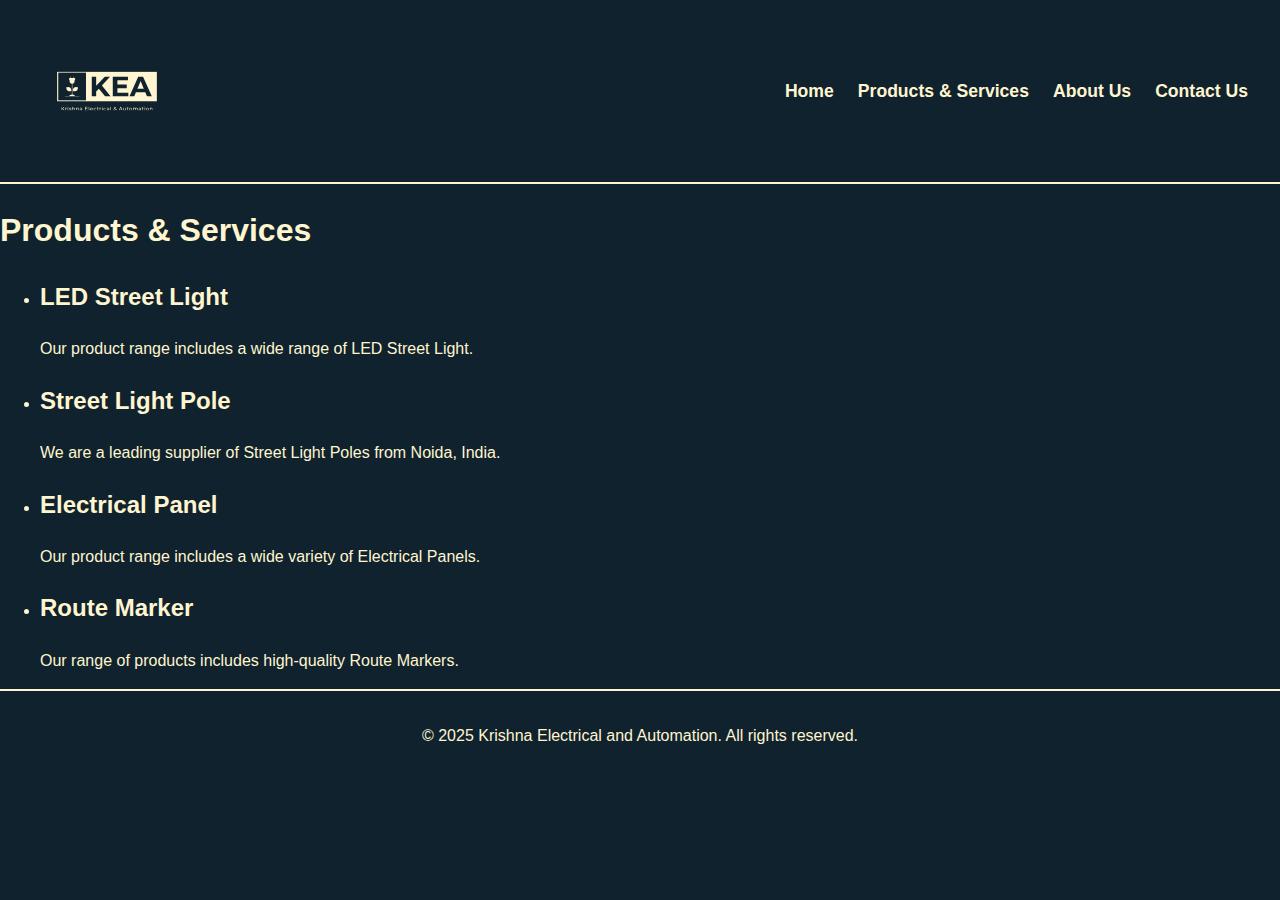
<file: products.html>
<!DOCTYPE html>
<html lang="en">
<head>
    <meta charset="UTF-8">
    <meta name="viewport" content="width=device-width, initial-scale=1.0">
    <title>Products & Services</title>
    <link rel="stylesheet" href="styles.css">
</head>
<body>
    <header>
        <img src="Logo_v2.svg" alt="Logo" class="logo">
        <nav>
            <a href="index.html">Home</a>
            <a href="products.html">Products & Services</a>
            <a href="about.html">About Us</a>
            <a href="contact.html">Contact Us</a>
        </nav>
    </header>
    <main>
        <section>
            <h1>Products & Services</h1>
            <ul>
                <li>
                    <h2>LED Street Light</h2>
                    <p>Our product range includes a wide range of LED Street Light.</p>
                </li>
                <li>
                    <h2>Street Light Pole</h2>
                    <p>We are a leading supplier of Street Light Poles from Noida, India.</p>
                </li>
                <li>
                    <h2>Electrical Panel</h2>
                    <p>Our product range includes a wide variety of Electrical Panels.</p>
                </li>
                <li>
                    <h2>Route Marker</h2>
                    <p>Our range of products includes high-quality Route Markers.</p>
                </li>
            </ul>
        </section>
    </main>
    <footer>
        <p>&copy; 2025 Krishna Electrical and Automation. All rights reserved.</p>
    </footer>
</body>
</html>
</file>
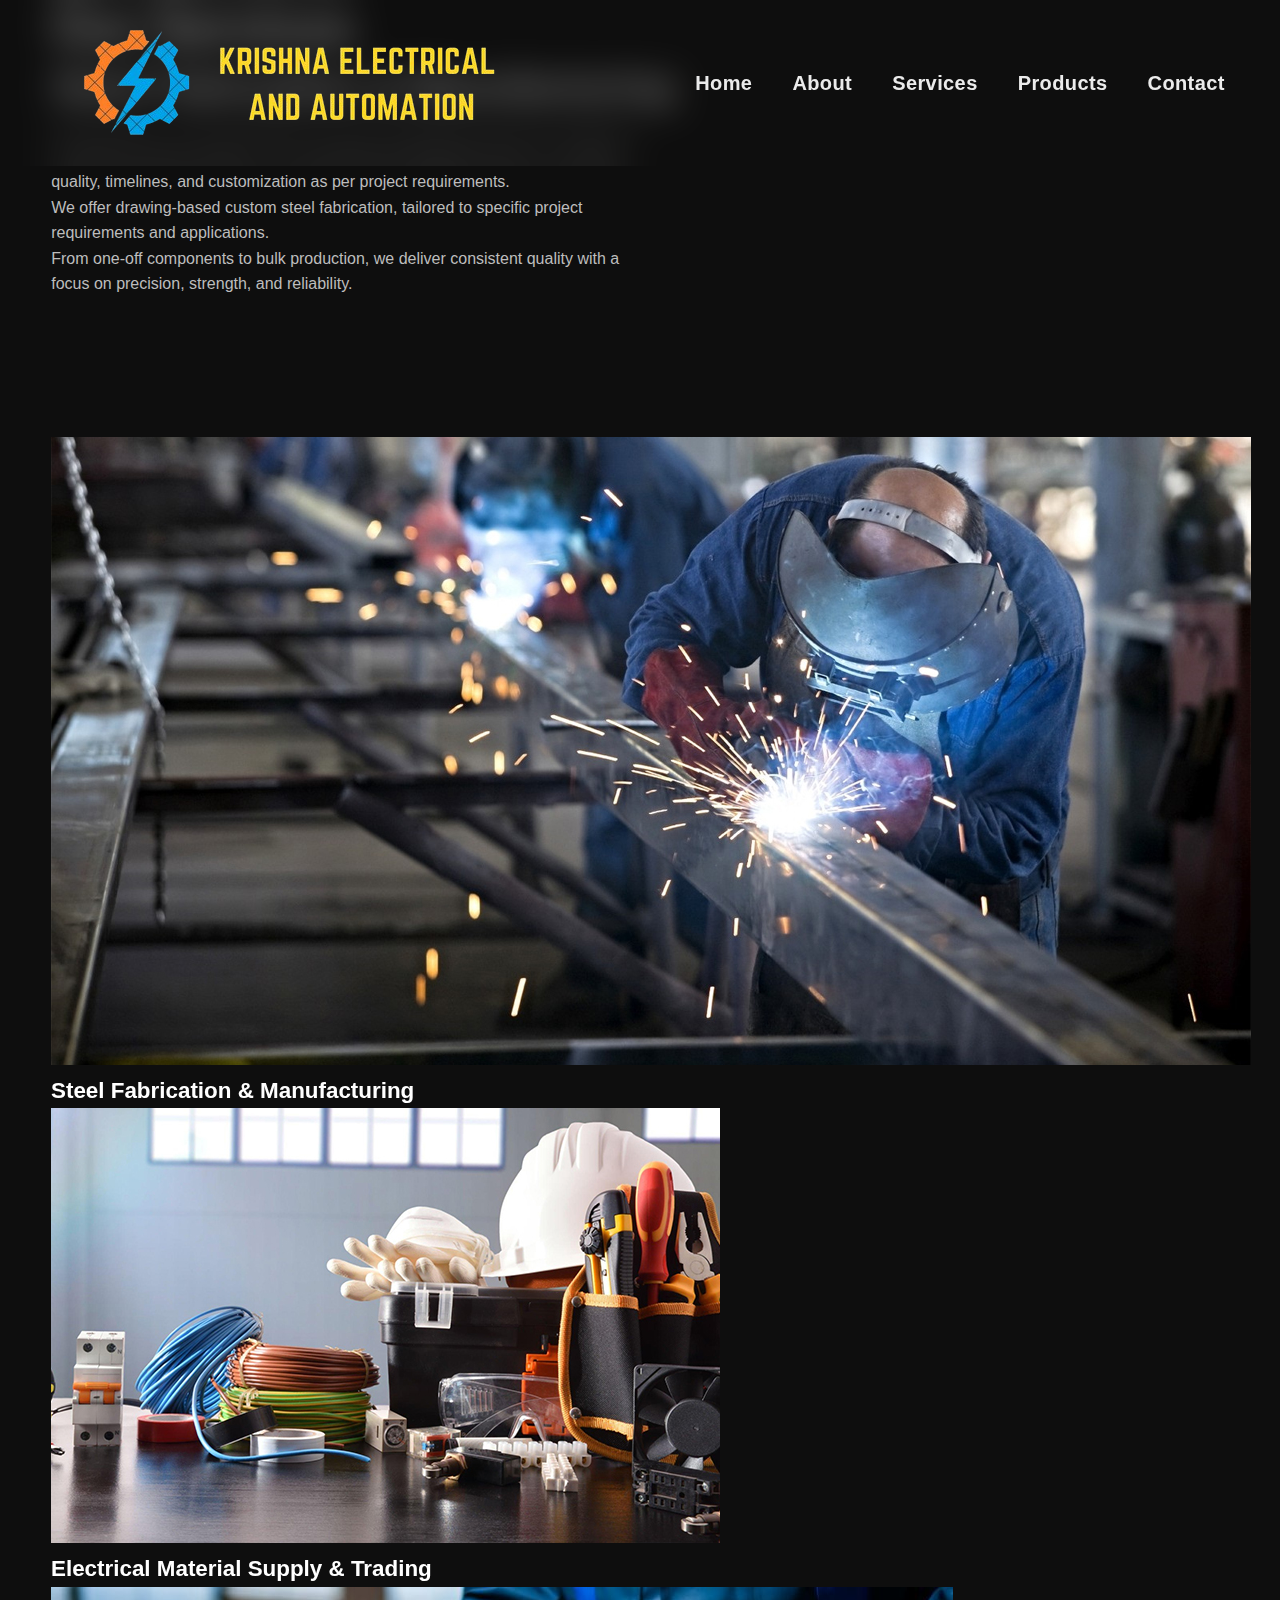
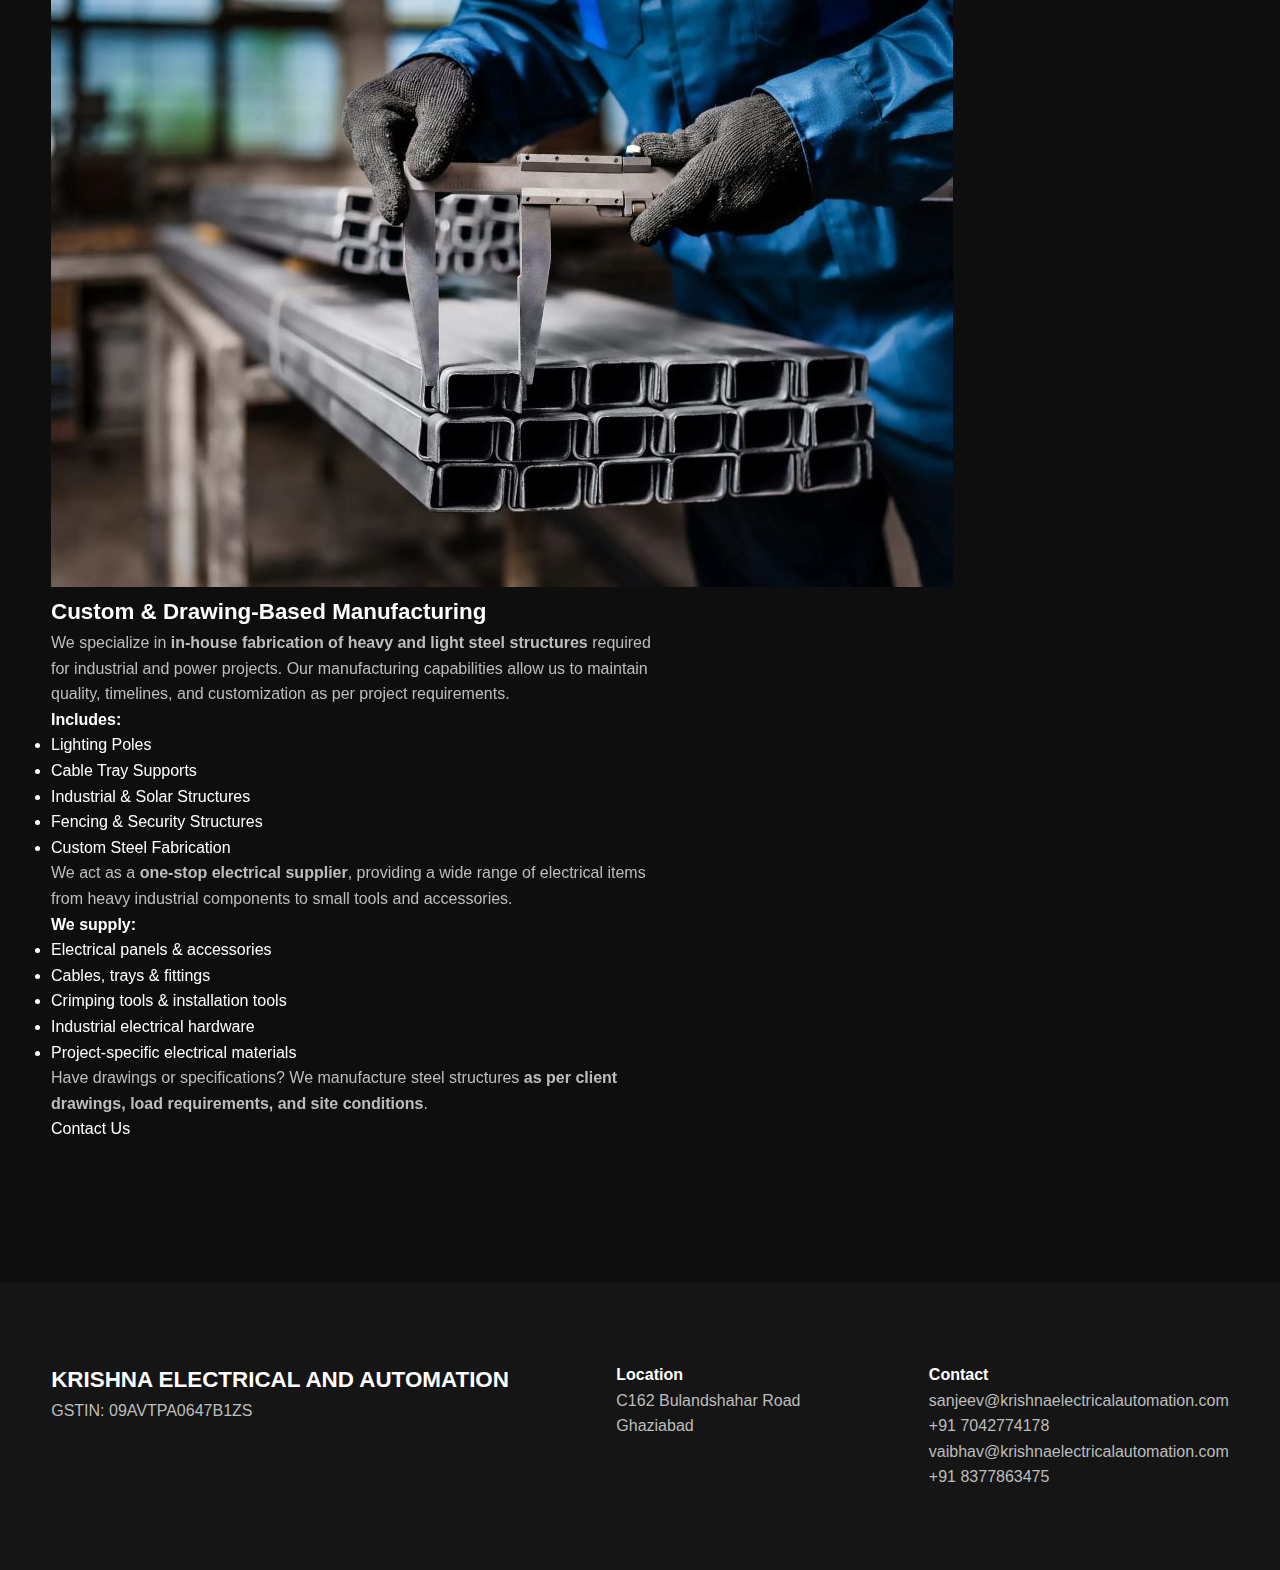
<file: pages/services.html>
<!DOCTYPE html>
<html lang="en">
<head>
		<meta charset="UTF-8">
		<meta name="viewport" content="width=device-width, initial-scale=1.0">
		<title>Services | Krishna Electrical & Automation</title>

		<link rel="stylesheet" href="../css/base.css">
		<link rel="stylesheet" href="../css/layout.css">
		<link rel="stylesheet" href="../css/components.css">
		<link rel="stylesheet" href="../css/animations.css">
		<link rel="stylesheet" href="../css/responsive.css">
</head>
<body>

<nav class="navbar">
	<div class="container navbar-inner">
		<a class="nav-left" href="../index.html" aria-label="Go to Home">
			<img src="../assets/logos/logonobg.png" alt="Krishna Electrical & Automation" class="logo">
		</a>

		<div class="nav-center" aria-label="Primary">
			<a href="../index.html">Home</a>
			<a href="about.html">About</a>
			<a href="services.html" class="active">Services</a>
			<a href="products.html">Products</a>
			<a href="contact.html">Contact</a>
		</div>
	</div>
</nav>

<section class="page-hero">
	<div class="container service-hero-grid">
		<div>
			<h1 class="reveal-text">Our Services</h1>
		</div>

		<div class="service-hero-text">
			<h2>Steel Fabrication & Manufacturing</h2>
			<p>
				We specialize in in-house fabrication of heavy and light steel structures required for
				industrial and power projects. Our manufacturing capabilities allow us to maintain quality,
				timelines, and customization as per project requirements.
			</p>
			<p>
				We offer drawing-based custom steel fabrication, tailored to specific project requirements
				and applications.
			</p>
			<p>
				From one-off components to bulk production, we deliver consistent quality with a focus on
				precision, strength, and reliability.
			</p>
		</div>
	</div>
</section>

<section class="section">
	<div class="container service-showcase" data-animate="fade-up">
		<article class="service-showcase-item">
			<img src="../assets/images/hero/Fabrication.jpg" alt="Steel Fabrication and Manufacturing" loading="lazy" decoding="async">
			<h3>Steel Fabrication & Manufacturing</h3>
		</article>

		<article class="service-showcase-item">
			<img src="../assets/images/hero/Electrical-Materials-Supply.jpg" alt="Electrical Material Supply and Trading" loading="lazy" decoding="async">
			<h3>Electrical Material Supply & Trading</h3>
		</article>

		<article class="service-showcase-item">
			<img src="../assets/images/hero/Custom.jpeg" alt="Custom and Drawing-Based Manufacturing" loading="lazy" decoding="async">
			<h3>Custom & Drawing-Based Manufacturing</h3>
		</article>
	</div>

	<div class="container">
		<div class="service-detail-grid" data-animate="fade-up" data-delay="80">
			<article class="service-detail-item">
				<p>
					We specialize in <strong>in-house fabrication of heavy and light steel structures</strong>
					required for industrial and power projects. Our manufacturing capabilities allow us to
					maintain quality, timelines, and customization as per project requirements.
				</p>
				<h4>Includes:</h4>
				<ul>
					<li>Lighting Poles</li>
					<li>Cable Tray Supports</li>
					<li>Industrial & Solar Structures</li>
					<li>Fencing & Security Structures</li>
					<li>Custom Steel Fabrication</li>
				</ul>
			</article>

			<article class="service-detail-item">
				<p>
					We act as a <strong>one-stop electrical supplier</strong>, providing a wide range of
					electrical items from heavy industrial components to small tools and accessories.
				</p>
				<h4>We supply:</h4>
				<ul>
					<li>Electrical panels & accessories</li>
					<li>Cables, trays & fittings</li>
					<li>Crimping tools & installation tools</li>
					<li>Industrial electrical hardware</li>
					<li>Project-specific electrical materials</li>
				</ul>
			</article>

			<article class="service-detail-item">
				<p>
					Have drawings or specifications?
					We manufacture steel structures <strong>as per client drawings, load requirements,
					and site conditions</strong>.
				</p>
				<a href="contact.html">Contact Us</a>
			</article>
		</div>
	</div>
</section>

<footer class="footer">
	<div class="container footer-grid">
		<div>
			<h3>KRISHNA ELECTRICAL AND AUTOMATION</h3>
			<p>GSTIN: 09AVTPA0647B1ZS</p>
		</div>

		<div>
			<h4>Location</h4>
			<p>C162 Bulandshahar Road<br>Ghaziabad</p>
		</div>

		<div>
        <h4>Contact</h4>
        <p>sanjeev@krishnaelectricalautomation.com +91 7042774178</p>
        <p>vaibhav@krishnaelectricalautomation.com +91 8377863475</p>
    </div>
	</div>
</footer>

<script src="../js/navbar.js"></script>
<script src="../js/animations.js"></script>
<script src="../js/main.js"></script>

</body>
</html>
</file>
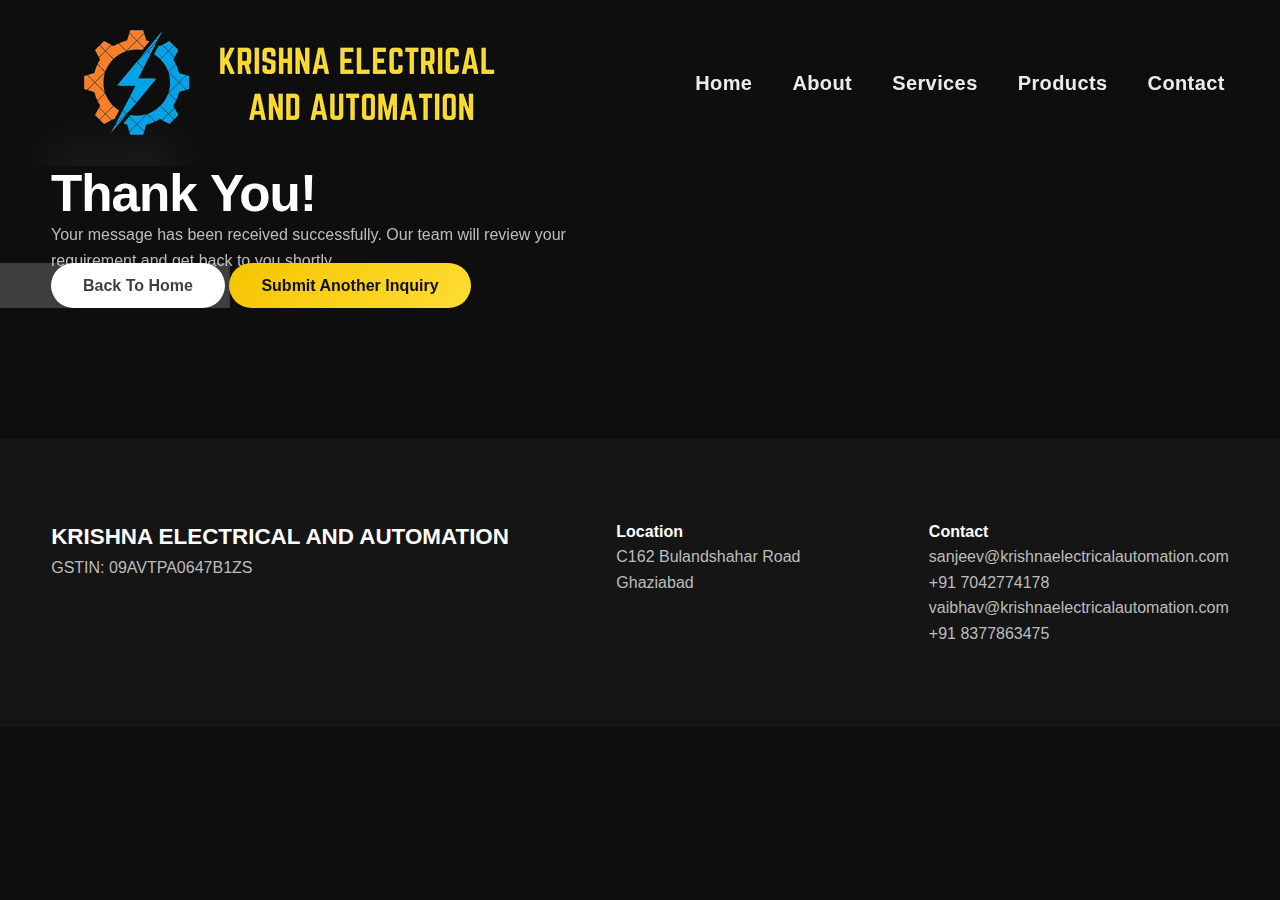
<file: pages/thank-you.html>
<!DOCTYPE html>
<html lang="en">
<head>
    <meta charset="UTF-8">
    <meta name="viewport" content="width=device-width, initial-scale=1.0">
    <title>Thank You | Krishna Electrical & Automation</title>

    <link rel="stylesheet" href="../css/base.css">
    <link rel="stylesheet" href="../css/layout.css">
    <link rel="stylesheet" href="../css/components.css">
    <link rel="stylesheet" href="../css/animations.css">
    <link rel="stylesheet" href="../css/responsive.css">
</head>
<body>

<nav class="navbar">
  <div class="container navbar-inner">
    <a class="nav-left" href="../index.html" aria-label="Go to Home">
      <img src="../assets/logos/logonobg.png" alt="Krishna Electrical & Automation" class="logo">
    </a>

    <div class="nav-center" aria-label="Primary">
      <a href="../index.html">Home</a>
      <a href="about.html">About</a>
      <a href="services.html">Services</a>
      <a href="products.html">Products</a>
      <a href="contact.html">Contact</a>
    </div>
  </div>
</nav>

<section class="thankyou-section section">
  <div class="container">
    <div class="thankyou-card" data-animate="zoom-in">
      <p class="thankyou-pill">Inquiry Submitted</p>
      <h1 class="reveal-text">Thank You!</h1>
      <p>
        Your message has been received successfully. Our team will review your requirement and
        get back to you shortly.
      </p>
      <div class="thankyou-actions">
        <a href="../index.html" class="btn btn-dark">Back To Home</a>
        <a href="contact.html" class="btn btn-primary">Submit Another Inquiry</a>
      </div>
    </div>
  </div>
</section>

<footer class="footer">
  <div class="container footer-grid">
    <div>
      <h3>KRISHNA ELECTRICAL AND AUTOMATION</h3>
      <p>GSTIN: 09AVTPA0647B1ZS</p>
    </div>

    <div>
      <h4>Location</h4>
      <p>C162 Bulandshahar Road<br>Ghaziabad</p>
    </div>

    <div>
      <h4>Contact</h4>
      <p>sanjeev@krishnaelectricalautomation.com +91 7042774178</p>
      <p>vaibhav@krishnaelectricalautomation.com +91 8377863475</p>
    </div>
  </div>
</footer>

<script src="../js/navbar.js"></script>
<script src="../js/animations.js"></script>
<script src="../js/main.js"></script>

</body>
</html>
</file>
<file: styles.css>
/* Base styles */
body {
    margin: 0;
    font-family: "Arial", sans-serif;
    background-color: #0f222d; /* Dark blue background */
    color: #fff5d0; /* Beige text */
    line-height: 1.6;
}

/* Header */
header {
    display: flex;
    justify-content: space-between;
    align-items: center;
    padding: 1rem 2rem;
    background-color: #0f222d;
    border-bottom: 2px solid #fff5d0;
}

.logo {
    max-height: 150px; /* Increased logo size */
}

nav {
    display: flex;
    gap: 1.5rem;
}

nav a {
    color: #fff5d0;
    text-decoration: none;
    font-weight: bold;
    font-size: 1.1rem;
}

nav a:hover {
    text-decoration: underline;
}

/* Hero Section */
.hero {
    display: flex;
    height: calc(100vh - 80px); /* Full screen height minus header */
}

.hero .left {
    flex: 1;
    display: flex;
    justify-content: center;
    align-items: center;
    background-color: #0f222d; /* Dark blue section */
    padding: 2rem;
}

.hero .left img {
    max-width: 70%; /* Scales the logo proportionally */
    height: auto;
}

.hero .right {
    flex: 1;
    background-color: #fff5d0; /* Beige section */
    color: #0f222d;
    display: flex;
    flex-direction: column;
    justify-content: center;
    align-items: center;
    padding: 2rem;
}

.hero .right h1 {
    font-size: 3rem;
    margin: 0 0 1rem 0;
    text-align: center;
}

.hero .right p {
    font-size: 1.2rem;
    margin-bottom: 2rem;
    text-align: center;
}

.hero .right .button {
    background-color: #0f222d;
    color: #fff5d0;
    padding: 0.75rem 1.5rem;
    font-size: 1.1rem;
    border: none;
    border-radius: 5px;
    text-transform: uppercase;
    font-weight: bold;
    cursor: pointer;
    transition: background-color 0.3s;
}

.hero .right .button:hover {
    background-color: #fff5d0;
    color: #0f222d;
}

.social-icons {
    display: flex;
    gap: 1rem;
    margin-top: 1rem;
}

.social-icons a {
    color: #0f222d;
    background-color: #fff5d0;
    padding: 0.5rem;
    border-radius: 50%;
    text-decoration: none;
    font-size: 1.2rem;
    transition: background-color 0.3s, color 0.3s;
}

.social-icons a:hover {
    background-color: #0f222d;
    color: #fff5d0;
}

/* Footer */
footer {
    text-align: center;
    padding: 1rem;
    background-color: #0f222d;
    color: #fff5d0;
    border-top: 2px solid #fff5d0;
}
</file>
<file: css/base.css>
/* =========================================
   PREMIUM DESIGN SYSTEM
========================================= */

:root {

  /* Brand Colors */
  --primary-yellow: #f5c400;
  --primary-yellow-dark: #d4a900;
  --black: #0e0e0e;
  --black-soft: #151515;
  --gray-dark: #1e1e1e;
  --gray-light: #bdbdbd;
  --white: #ffffff;

  /* Gradients */
  --yellow-gradient: linear-gradient(135deg, #f5c400, #ffdd33);

  /* Shadows */
  --shadow-soft: 0 10px 40px rgba(0,0,0,0.25);
  --shadow-glow: 0 0 40px rgba(245,196,0,0.35);

  /* Typography */
  --font-primary: 'Inter', sans-serif;

  /* Motion */
  --ease-premium: cubic-bezier(0.22, 1, 0.36, 1);
  --transition-fast: 300ms var(--ease-premium);
  --transition-medium: 500ms var(--ease-premium);
  --transition-slow: 800ms var(--ease-premium);

  /* Layout */
  --container-width: 1400px;
}

/* =========================================
   RESET
========================================= */

* {
  margin: 0;
  padding: 0;
  box-sizing: border-box;
}

html {
  scroll-behavior: smooth;
}

body {
  font-family: var(--font-primary);
  background: var(--black);
  color: var(--white);
  line-height: 1.6;
  overflow-x: hidden;
}

/* =========================================
   TYPOGRAPHY (FLUID)
========================================= */

h1 {
  font-size: clamp(2.5rem, 4vw, 4.5rem);
  line-height: 1.1;
  font-weight: 800;
  letter-spacing: -1px;
}

h2 {
  font-size: clamp(2rem, 3vw, 3rem);
  font-weight: 700;
}

h3 {
  font-size: 1.4rem;
  font-weight: 600;
}

p {
  color: var(--gray-light);
  font-size: 1rem;
  max-width: 600px;
}

a {
  text-decoration: none;
  color: inherit;
}

/* =========================================
   CONTAINER
========================================= */

.container {
  width: 92%;
  max-width: var(--container-width);
  margin: 0 auto;
}
</file>
<file: css/layout.css>
.section {
  padding: 140px 0;
}

.section-dark {
  background: var(--gray-dark);
}

.hero {
  padding-top: 220px;
}

.hero-grid {
  display: grid;
  grid-template-columns: 1.2fr 1fr;
  gap: 80px;
  align-items: center;
}

.hero-image img {
  width: 100%;
  border-radius: 20px;
  box-shadow: var(--shadow-soft);
}

.hero-buttons {
  margin-top: 40px;
  display: flex;
  gap: 20px;
}

/* Featured Products */

.product-carousel {
  overflow: hidden;
  margin-top: 60px;
}

.product-track {
  display: flex;
  will-change: transform;
}

/* Services */

.services-grid {
  display: grid;
  grid-template-columns: 1fr 1.2fr;
  gap: 80px;
}

/* =========================================
   GLASS ACCORDION
========================================= */

.services-accordion {
  backdrop-filter: blur(30px);
  background: rgba(255,255,255,0.03);
  border-radius: 25px;
  padding: 30px;
  border: 1px solid rgba(255,255,255,0.08);
}

.accordion-item {
  padding: 25px;
  border-radius: 15px;
  transition: 500ms cubic-bezier(0.22,1,0.36,1);
  cursor: pointer;
}

.accordion-item:hover {
  background: rgba(255,255,255,0.05);
  transform: translateX(10px);
}

.accordion-title {
  font-size: 1.4rem;
  font-weight: 600;
  color: var(--primary-yellow);
  position: relative;
}

.accordion-content {
  margin-top: 15px;
  color: var(--gray-light);
  line-height: 1.7;
}


/* Contact */

.contact-grid {
  display: grid;
  grid-template-columns: 1fr 1fr;
  gap: 80px;
}

.contact-form input,
.contact-form textarea {
  width: 100%;
  padding: 15px;
  margin-bottom: 20px;
  background: var(--black-soft);
  border: 1px solid rgba(255,255,255,0.1);
  border-radius: 10px;
  color: var(--white);
  transition: var(--transition-fast);
}

.contact-form input:focus,
.contact-form textarea:focus {
  outline: none;
  border-color: var(--primary-yellow);
  box-shadow: var(--shadow-glow);
}

.contact-form textarea {
  min-height: 120px;
  resize: none;
}

/* Footer */

.footer {
  padding: 80px 0;
  background: var(--black-soft);
}

.footer-grid {
  display: grid;
  grid-template-columns: 2fr 1fr 1fr;
  gap: 60px;
}
</file>
<file: css/components.css>
/* =========================================
   NAVBAR (FINAL)
========================================= */

.navbar {
  position: fixed;
  top: 0;
  width: 100%;
  padding: 28px 0;
  z-index: 1000;

  background: rgba(14,14,14,0.55);
  backdrop-filter: blur(18px);
  transition: var(--transition-medium);
}

.navbar.scrolled {
  background: rgba(14,14,14,0.88);
  box-shadow: var(--shadow-soft);
}

.navbar-inner {
  display: flex;
  align-items: center;
  gap: 40px;
}

/* Logo stays left */
.nav-left {
  display: inline-flex;
  align-items: center;
  flex: 0 0 auto;
}

.logo {
  height: 110px;
  width: auto;
  transition: var(--transition-fast);
}

.logo:hover {
  transform: scale(1.03);
}

/* Links move to the right */
.nav-center {
  margin-left: auto;
  display: flex;
  align-items: center;
  gap: 32px;
}

.nav-center a {
  position: relative;
  font-size: 20px;        /* ✅ correct relative size */
  font-weight: 600;
  letter-spacing: 0.4px;
  color: rgba(255,255,255,0.92);
  padding: 10px 4px;
  transition: var(--transition-fast);
}


.nav-center a:hover {
  color: var(--white);
  transform: translateY(-1px);
}


/* =========================================
   PREMIUM BUTTONS
========================================= */

.btn {
  position: relative;
  padding: 14px 32px;
  font-weight: 600;
  border-radius: 50px;
  overflow: hidden;
  cursor: pointer;
  transition: var(--transition-fast);
  border: none;
}

/* Dark Button */

.btn-dark {
  background: var(--white);
  color: var(--black);
}

.btn-dark:hover {
  transform: translateY(-4px);
  box-shadow: var(--shadow-soft);
}

/* Primary Button */

.btn-primary {
  background: var(--yellow-gradient);
  color: var(--black);
}

.btn-primary::before {
  content: "";
  position: absolute;
  inset: 0;
  background: rgba(255,255,255,0.2);
  transform: translateX(-100%);
  transition: var(--transition-fast);
}

.btn-primary:hover::before {
  transform: translateX(100%);
}

.btn-primary:hover {
  transform: translateY(-4px);
  box-shadow: var(--shadow-glow);
}

/* =========================================
   PRODUCT CARD
========================================= */

.product-card {
  min-width: 350px;
  margin-right: 40px;
  background: var(--black-soft);
  padding: 30px;
  border-radius: 20px;
  transition: var(--transition-medium);
}

.product-card:hover {
  transform: translateY(-10px);
  box-shadow: var(--shadow-soft);
}

.product-image {
  overflow: hidden;
  border-radius: 12px;
  margin-bottom: 20px;
}

.product-image img {
  width: 100%;
  transition: var(--transition-medium);
}

.product-card:hover img {
  transform: scale(1.08);
}

/* =========================================
   PREMIUM PRODUCT CARD
========================================= */

.product-track {
  display: flex;
  gap: 50px;
  will-change: transform;
}

.product-card {
  position: relative;
  min-width: 420px;
  height: 520px;
  background: var(--black-soft);
  border-radius: 28px;
  overflow: hidden;
  padding: 40px;
  transition: 600ms cubic-bezier(0.22,1,0.36,1);
  display: flex;
  flex-direction: column;
  justify-content: flex-end;
}

.product-card:hover {
  transform: translateY(-12px);
  box-shadow: var(--shadow-soft);
}

/* IMAGE */

.product-media {
  position: absolute;
  bottom: 120px;
  left: 40px;
  right: 40px;
  height: 250px;
  overflow: hidden;
  border-radius: 20px;
  transition: 600ms cubic-bezier(0.22,1,0.36,1);
}

.product-media img {
  width: 100%;
  height: 100%;
  object-fit: cover;
  transition: 600ms cubic-bezier(0.22,1,0.36,1);
}

/* TEXT */

.product-info {
  position: relative;
  z-index: 2;
  transition: 600ms cubic-bezier(0.22,1,0.36,1);
}

.product-info h3 {
  font-size: 1.5rem;
  margin-bottom: 15px;
}

.product-info p {
  opacity: 0.7;
  line-height: 1.6;
}

/* HOVER EFFECT */

.product-card:hover .product-media {
  height: 140px;
  top: 40px;
  bottom: auto;
  left: 40px;
  right: auto;
  width: 140px;
  border-radius: 16px;
}

.product-card:hover .product-media img {
  transform: scale(1.1);
}

.product-card:hover .product-info {
  transform: translateY(-60px);
}
</file>
<file: css/responsive.css>
@media (max-width: 1024px) {

  .hero-grid,
  .services-grid,
  .contact-grid {
    grid-template-columns: 1fr;
  }

  .product-card {
    min-width: 280px;
  }

}

@media (max-width: 768px) {

  .navbar {
    padding: 18px 0;
  }

  .hero-buttons {
    flex-direction: column;
  }

}
</file>
<file: css/animations.css>
/* =========================================
   PREMIUM MICRO ANIMATIONS
========================================= */

[data-animate] {
  will-change: transform, opacity;
}

/* =========================================
   CINEMATIC TEXT REVEAL
========================================= */

/* =========================================
   CINEMATIC TEXT REVEAL (WORD-BASED)
========================================= */

.reveal-word {
  display: inline-block;
  opacity: 0;
  transform: translateY(28px);
  transition: 1100ms cubic-bezier(0.22,1,0.36,1);
  will-change: transform, opacity;
}

.reveal-text.active .reveal-word {
  opacity: 1;
  transform: translateY(0);
}


/* =========================================
   MAGNETIC BUTTON FEEDBACK
========================================= */

.btn {
  will-change: transform;
}

.btn:active {
  transform: scale(0.96);
}

/* =========================================
   PREMIUM NAVBAR UNDERLINE (GLOW)
========================================= */

/* =========================================
   NAV LINK UNDERLINE + GLOW
========================================= */

/* =========================================
   NAV LINK UNDERLINE + GLOW (FINAL)
========================================= */

.nav-center a::after {
  content: "";
  position: absolute;
  left: 50%;
  bottom: 4px;
  width: 0%;
  height: 2px;
  background: var(--primary-yellow);
  border-radius: 999px;
  transform: translateX(-50%);
  transition: 450ms cubic-bezier(0.22,1,0.36,1);
  box-shadow:
    0 0 10px rgba(245,196,0,0.65),
    0 0 24px rgba(245,196,0,0.35);
}

.nav-center a:hover::after {
  width: 100%;
}

/* =========================================
   IMAGE LUXURY ZOOM
========================================= */

.image-hover {
  overflow: hidden;
  border-radius: 20px;
}

.image-hover img {
  transition: transform 800ms cubic-bezier(0.22,1,0.36,1);
}

.image-hover:hover img {
  transform: scale(1.08);
}

/* =========================================
   FLOAT UTILITY
========================================= */

@keyframes float {
  0% { transform: translateY(0); }
  50% { transform: translateY(-8px); }
  100% { transform: translateY(0); }
}

.float {
  animation: float 4s ease-in-out infinite;
}
</file>
